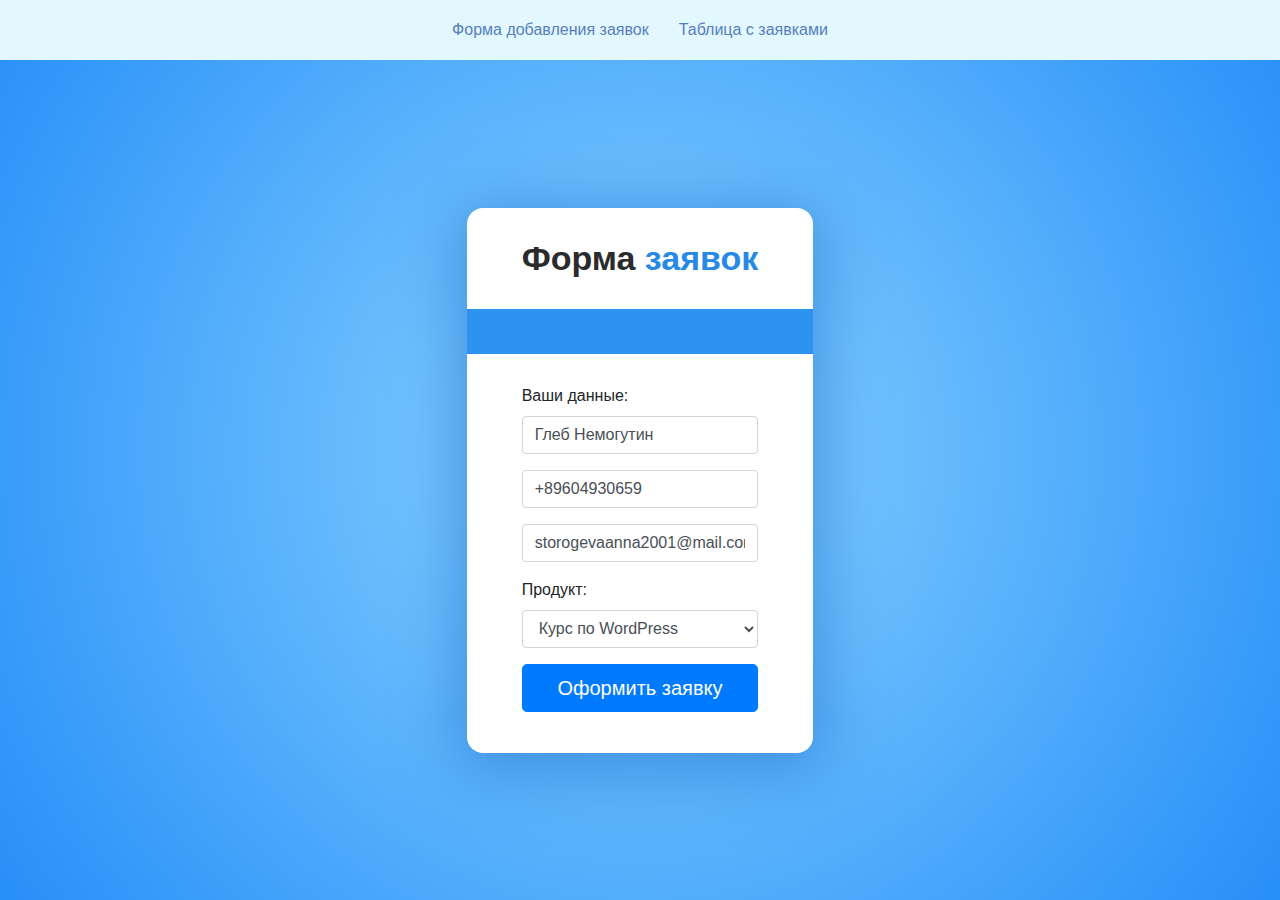
<file: index.html>
<!doctype html><html lang="en"><head><meta charset="utf-8"/><link rel="icon" href="/favicon.ico"/><meta name="viewport" content="width=device-width,initial-scale=1"/><meta name="theme-color" content="#000000"/><meta name="description" content="Web site created using create-react-app"/><link rel="apple-touch-icon" href="/logo192.png"/><title>React App</title><script defer="defer" src="./static/js/main.63d4115d.js"></script><link href="./static/css/main.d254932a.css" rel="stylesheet"></head><body><noscript>You need to enable JavaScript to run this app.</noscript><div id="root"></div></body></html>
</file>
<file: static/css/main.d254932a.css>
*{box-sizing:border-box}body,html{height:100%}body{background:#fff;font-family:Open Sans,sans-serif;padding:0}.radial-bg{background:#2d77bb;background:radial-gradient(circle,#8dd5ff 0,#268ff8 100%)}.flex-center{align-items:center;display:flex;justify-content:center}.white-plate{background-color:#fff;border-radius:16px;box-shadow:0 10px 62px 10px #133b9a;margin-left:auto;margin-right:auto;max-width:1200px;padding-bottom:55px;padding-left:40px;padding-right:40px}.white-plate.white-plate--payment{box-shadow:0 10px 62px 10px rgba(47,128,214,.71);max-width:400px;padding-bottom:25px}.white-plate__header{padding-bottom:25px;padding-top:25px}.white-plate__logo{color:#2789e6;font-size:34px;font-weight:800;margin:0;transition:.2s ease-in}.white-plate__logo span{color:#2b2b2b}@media (max-width:576px){.white-plate__logo{display:block;text-align:center}}.white-plate__line-between{background-color:#2d93f0;height:60px;margin-bottom:40px;margin-left:-55px;margin-right:-55px}.white-plate__line-between--main{background-color:#2d93f0;height:45px;margin-bottom:30px}.body--dashboard{padding-left:330px}.left-panel{background-color:#094071;bottom:0;color:#fff;height:100%;left:0;position:fixed;top:0;width:300px;z-index:1}.left-panel__logo{border-bottom:1px solid #14497a;padding-bottom:40px;padding-left:50px;padding-top:41px}.left-panel__logo-title{color:#fff;font-family:Montserrat,sans-serif;font-size:33px;font-weight:700}.left-panel__logo-subtitle{color:#8aacce;font-size:14px;font-weight:400;text-transform:uppercase}.left-panel__user{border-bottom:1px solid #14497a;padding:20px 30px 20px 46px}.left-panel__user-photo{border-radius:80px;float:left;height:56px;overflow:hidden;width:56px}.left-panel__user-photo img{height:auto;max-width:100%}.left-panel__user-name{font-size:18px;font-weight:600;line-height:1.3;margin-left:76px}.left-panel__navigation{border-bottom:1px solid #14497a;color:#cbdceb;font-size:16px;padding-bottom:15px;padding-left:50px;padding-top:35px}.left-panel__navigation--no-line{border-bottom:none}.left-panel__navigation-title{color:#8eb6da;font-size:18px;font-weight:200;margin-bottom:10px;text-transform:uppercase}.left-panel__navigation ul{list-style-type:none;margin:0;padding:0}.left-panel__navigation ul li{margin:0;padding:0}.left-panel__navigation a{background-color:#094071;border-radius:80px 0 0 80px;color:#cbdceb;display:block;margin-left:-31px;padding-bottom:18px;padding-left:31px;padding-top:15px;position:relative;transition:all .25s ease-in;transition:all .1s ease-out;width:280px;z-index:2}.left-panel__navigation a.active,.left-panel__navigation a:hover{background-color:#2865b1;color:#fff;text-decoration:none}.left-panel__navigation .badge{background-color:#2865b1;border-radius:32px;color:#fff;font-size:14px;line-height:1;padding:6px 10px 5px}.left-panel__navigation .badge:first-child{margin-left:5px}.main-wrapper{margin-left:0;padding-bottom:20px;padding-top:0}.form-wrapper{margin-left:auto;margin-right:auto;max-width:1200px}.admin-heading-1{font-size:34px;font-weight:200;margin:20px 0 10px}.badge{font-size:14px;padding:6px 10px 5px}.mt-0{margin-top:0}.mt-5{margin-top:5px}.mt-10{margin-top:10px}.mt-15{margin-top:15px}.mt-20{margin-top:20px}.mt-25{margin-top:25px}.mt-30{margin-top:30px!important}.mt-35{margin-top:35px}.mt-40{margin-top:40px}.mt-45{margin-top:45px}.mt-50{margin-top:50px}.mt-55{margin-top:55px}.mt-60{margin-top:60px}.mt-65{margin-top:65px}.mt-70{margin-top:70px}.mt-75{margin-top:75px}.mt-80{margin-top:80px}.mt-85{margin-top:85px}.mt-90{margin-top:90px}.mt-95{margin-top:95px}.mt-100{margin-top:100px}.mb-0{margin-bottom:0}.mb-5{margin-bottom:5px}.mb-10{margin-bottom:10px}.mb-15{margin-bottom:15px!important}.mb-20{margin-bottom:20px}.mb-25{margin-bottom:25px}.mb-30{margin-bottom:30px}.mb-35{margin-bottom:35px}.mb-40{margin-bottom:40px}.mb-45{margin-bottom:45px}.mb-50{margin-bottom:50px}.mb-55{margin-bottom:55px}.mb-60{margin-bottom:60px}.mb-65{margin-bottom:65px}.mb-70{margin-bottom:70px}.mb-75{margin-bottom:75px}.mb-80{margin-bottom:80px}.mb-85{margin-bottom:85px}.mb-90{margin-bottom:90px}.mb-95{margin-bottom:95px}.mb-100{margin-bottom:100px}.mb-120{margin-bottom:120px}.ml-0{margin-left:0}.ml-5{margin-left:5px}.ml-10{margin-left:10px}.ml-15{margin-left:15px}.ml-20{margin-left:20px}.ml-25{margin-left:25px}.ml-30{margin-left:30px}.ml-35{margin-left:35px}.ml-40{margin-left:40px}.ml-45{margin-left:45px}.ml-50{margin-left:50px}.ml-55{margin-left:55px}.ml-60{margin-left:60px}.ml-65{margin-left:65px}.ml-70{margin-left:70px}.ml-75{margin-left:75px}.ml-80{margin-left:80px}.ml-85{margin-left:85px}.ml-90{margin-left:90px}.ml-95{margin-left:95px}.ml-100{margin-left:100px}.mr-0{margin-right:0}.mr-5{margin-right:5px}.mr-10{margin-right:10px}.mr-15{margin-right:15px}.mr-20{margin-right:20px}.mr-25{margin-right:25px}.mr-30{margin-right:30px}.mr-35{margin-right:35px}.mr-40{margin-right:40px}.mr-45{margin-right:45px}.mr-50{margin-right:50px}.mr-55{margin-right:55px}.mr-60{margin-right:60px}.mr-65{margin-right:65px}.mr-70{margin-right:70px}.mr-75{margin-right:75px}.mr-80{margin-right:80px}.mr-85{margin-right:85px}.mr-90{margin-right:90px}.mr-95{margin-right:95px}.mr-100{margin-right:100px}.no-margins{margin:0}.pt-0{padding-top:0}.pt-5{padding-top:5px}.pt-10{padding-top:10px}.pt-15{padding-top:15px}.pt-20{padding-top:20px}.pt-25{padding-top:25px}.pt-30{padding-top:30px}.pt-35{padding-top:35px}.pt-40{padding-top:40px}.pt-45{padding-top:45px}.pt-50{padding-top:50px}.pt-55{padding-top:55px}.pt-60{padding-top:60px}.pt-65{padding-top:65px}.pt-70{padding-top:70px}.pt-75{padding-top:75px}.pt-80{padding-top:80px}.pt-85{padding-top:85px}.pt-90{padding-top:90px}.pt-95{padding-top:95px}.pt-100{padding-top:100px}.pb-0{padding-bottom:0}.pb-5{padding-bottom:5px}.pb-10{padding-bottom:10px}.pb-15{padding-bottom:15px}.pb-20{padding-bottom:20px}.pb-25{padding-bottom:25px}.pb-30{padding-bottom:30px}.pb-35{padding-bottom:35px}.pb-40{padding-bottom:40px}.pb-45{padding-bottom:45px}.pb-50{padding-bottom:50px}.pb-55{padding-bottom:55px}.pb-60{padding-bottom:60px}.pb-65{padding-bottom:65px}.pb-70{padding-bottom:70px}.pb-75{padding-bottom:75px}.pb-80{padding-bottom:80px}.pb-85{padding-bottom:85px}.pb-90{padding-bottom:90px}.pb-95{padding-bottom:95px}.pb-100{padding-bottom:100px}.pb-120{padding-bottom:120px}.pl-0{padding-left:0}.pl-5{padding-left:5px}.pl-10{padding-left:10px}.pl-15{padding-left:15px}.pl-20{padding-left:20px}.pl-25{padding-left:25px}.pl-30{padding-left:30px}.pl-35{padding-left:35px}.pl-40{padding-left:40px}.pl-45{padding-left:45px}.pl-50{padding-left:50px}.pl-55{padding-left:55px}.pl-60{padding-left:60px}.pl-65{padding-left:65px}.pl-70{padding-left:70px}.pl-75{padding-left:75px}.pl-80{padding-left:80px}.pl-85{padding-left:85px}.pl-90{padding-left:90px}.pl-95{padding-left:95px}.pl-100{padding-left:100px}.pr-0{padding-right:0}.pr-5{padding-right:5px}.pr-10{padding-right:10px}.pr-15{padding-right:15px}.pr-20{padding-right:20px}.pr-25{padding-right:25px}.pr-30{padding-right:30px}.pr-35{padding-right:35px}.pr-40{padding-right:40px}.pr-45{padding-right:45px}.pr-50{padding-right:50px}.pr-55{padding-right:55px}.pr-60{padding-right:60px}.pr-65{padding-right:65px}.pr-70{padding-right:70px}.pr-75{padding-right:75px}.pr-80{padding-right:80px}.pr-85{padding-right:85px}.pr-90{padding-right:90px}.pr-95{padding-right:95px}.pr-100{padding-right:100px}.no-paddings{padding:0}.float-right{float:right}.float-left{float:left}.clearfix:after,.clearfix:before{clear:both;content:"";display:table}.text-center{text-align:center}.text-left{text-align:left}.text-right{text-align:right}.text-justify{text-align:justify}.light{font-weight:300}.normal{font-weight:400}.strong{font-weight:700}.project-nav{background-color:#e3f7ff;color:#fff;display:block;height:60px;left:0;position:absolute;right:0;top:0;z-index:999}.project-nav__links-wrapper{align-items:center;-webkit-column-gap:30px;column-gap:30px;display:flex;height:100%;justify-content:center}.project-nav a{color:#567fc0}body.with-nav{padding-top:60px}body.with-nav .left-panel{bottom:0;height:auto;overflow-x:hidden;overflow-y:auto;top:60px}.none{display:none!important}
/*!
 * Bootstrap v4.3.1 (https://getbootstrap.com/)
 * Copyright 2011-2019 The Bootstrap Authors
 * Copyright 2011-2019 Twitter, Inc.
 * Licensed under MIT (https://github.com/twbs/bootstrap/blob/master/LICENSE)
 */:root{--blue:#007bff;--indigo:#6610f2;--purple:#6f42c1;--pink:#e83e8c;--red:#dc3545;--orange:#fd7e14;--yellow:#ffc107;--green:#28a745;--teal:#20c997;--cyan:#17a2b8;--white:#fff;--gray:#6c757d;--gray-dark:#343a40;--primary:#007bff;--secondary:#6c757d;--success:#28a745;--info:#17a2b8;--warning:#ffc107;--danger:#dc3545;--light:#f8f9fa;--dark:#343a40;--breakpoint-xs:0;--breakpoint-sm:576px;--breakpoint-md:768px;--breakpoint-lg:992px;--breakpoint-xl:1200px;--font-family-sans-serif:-apple-system,BlinkMacSystemFont,"Segoe UI",Roboto,"Helvetica Neue",Arial,"Noto Sans",sans-serif,"Apple Color Emoji","Segoe UI Emoji","Segoe UI Symbol","Noto Color Emoji";--font-family-monospace:SFMono-Regular,Menlo,Monaco,Consolas,"Liberation Mono","Courier New",monospace}*,:after,:before{box-sizing:border-box}html{-webkit-text-size-adjust:100%;-webkit-tap-highlight-color:transparent;font-family:sans-serif;line-height:1.15}article,aside,figcaption,figure,footer,header,hgroup,main,nav,section{display:block}body{background-color:#fff;color:#212529;font-family:-apple-system,BlinkMacSystemFont,Segoe UI,Roboto,Helvetica Neue,Arial,Noto Sans,sans-serif,Apple Color Emoji,Segoe UI Emoji,Segoe UI Symbol,Noto Color Emoji;font-size:1rem;font-weight:400;line-height:1.5;margin:0;text-align:left}[tabindex="-1"]:focus{outline:0!important}hr{box-sizing:initial;height:0;overflow:visible}h1,h2,h3,h4,h5,h6{margin-bottom:.5rem;margin-top:0}p{margin-bottom:1rem;margin-top:0}abbr[data-original-title],abbr[title]{border-bottom:0;cursor:help;text-decoration:underline;-webkit-text-decoration:underline dotted;text-decoration:underline dotted;-webkit-text-decoration-skip-ink:none;text-decoration-skip-ink:none}address{font-style:normal;line-height:inherit}address,dl,ol,ul{margin-bottom:1rem}dl,ol,ul{margin-top:0}ol ol,ol ul,ul ol,ul ul{margin-bottom:0}dt{font-weight:700}dd{margin-bottom:.5rem;margin-left:0}blockquote{margin:0 0 1rem}b,strong{font-weight:bolder}small{font-size:80%}sub,sup{font-size:75%;line-height:0;position:relative;vertical-align:initial}sub{bottom:-.25em}sup{top:-.5em}a{background-color:initial;color:#007bff;text-decoration:none}a:hover{color:#0056b3;text-decoration:underline}a:not([href]):not([tabindex]),a:not([href]):not([tabindex]):focus,a:not([href]):not([tabindex]):hover{color:inherit;text-decoration:none}a:not([href]):not([tabindex]):focus{outline:0}code,kbd,pre,samp{font-family:SFMono-Regular,Menlo,Monaco,Consolas,Liberation Mono,Courier New,monospace;font-size:1em}pre{margin-bottom:1rem;margin-top:0;overflow:auto}figure{margin:0 0 1rem}img{border-style:none}img,svg{vertical-align:middle}svg{overflow:hidden}table{border-collapse:collapse}caption{caption-side:bottom;color:#6c757d;padding-bottom:.75rem;padding-top:.75rem;text-align:left}th{text-align:inherit}label{display:inline-block;margin-bottom:.5rem}button{border-radius:0}button:focus{outline:1px dotted;outline:5px auto -webkit-focus-ring-color}button,input,optgroup,select,textarea{font-family:inherit;font-size:inherit;line-height:inherit;margin:0}button,input{overflow:visible}button,select{text-transform:none}select{word-wrap:normal}[type=button],[type=reset],[type=submit],button{-webkit-appearance:button}[type=button]:not(:disabled),[type=reset]:not(:disabled),[type=submit]:not(:disabled),button:not(:disabled){cursor:pointer}[type=button]::-moz-focus-inner,[type=reset]::-moz-focus-inner,[type=submit]::-moz-focus-inner,button::-moz-focus-inner{border-style:none;padding:0}input[type=checkbox],input[type=radio]{box-sizing:border-box;padding:0}input[type=date],input[type=datetime-local],input[type=month],input[type=time]{-webkit-appearance:listbox}textarea{overflow:auto;resize:vertical}fieldset{border:0;margin:0;min-width:0;padding:0}legend{color:inherit;display:block;font-size:1.5rem;line-height:inherit;margin-bottom:.5rem;max-width:100%;padding:0;white-space:normal;width:100%}progress{vertical-align:initial}[type=number]::-webkit-inner-spin-button,[type=number]::-webkit-outer-spin-button{height:auto}[type=search]{-webkit-appearance:none;outline-offset:-2px}[type=search]::-webkit-search-decoration{-webkit-appearance:none}::-webkit-file-upload-button{-webkit-appearance:button;font:inherit}output{display:inline-block}summary{cursor:pointer;display:list-item}template{display:none}[hidden]{display:none!important}.h1,.h2,.h3,.h4,.h5,.h6,h1,h2,h3,h4,h5,h6{font-weight:500;line-height:1.2;margin-bottom:.5rem}.h1,h1{font-size:2.5rem}.h2,h2{font-size:2rem}.h3,h3{font-size:1.75rem}.h4,h4{font-size:1.5rem}.h5,h5{font-size:1.25rem}.h6,h6{font-size:1rem}.lead{font-size:1.25rem;font-weight:300}.display-1{font-size:6rem}.display-1,.display-2{font-weight:300;line-height:1.2}.display-2{font-size:5.5rem}.display-3{font-size:4.5rem}.display-3,.display-4{font-weight:300;line-height:1.2}.display-4{font-size:3.5rem}hr{border:0;border-top:1px solid rgba(0,0,0,.1);margin-bottom:1rem;margin-top:1rem}.small,small{font-size:80%;font-weight:400}.mark,mark{background-color:#fcf8e3;padding:.2em}.list-inline,.list-unstyled{list-style:none;padding-left:0}.list-inline-item{display:inline-block}.list-inline-item:not(:last-child){margin-right:.5rem}.initialism{font-size:90%;text-transform:uppercase}.blockquote{font-size:1.25rem;margin-bottom:1rem}.blockquote-footer{color:#6c757d;display:block;font-size:80%}.blockquote-footer:before{content:"\2014\00A0"}.img-fluid,.img-thumbnail{height:auto;max-width:100%}.img-thumbnail{background-color:#fff;border:1px solid #dee2e6;border-radius:.25rem;padding:.25rem}.figure{display:inline-block}.figure-img{line-height:1;margin-bottom:.5rem}.figure-caption{color:#6c757d;font-size:90%}code{color:#e83e8c;font-size:87.5%;word-break:break-word}a>code{color:inherit}kbd{background-color:#212529;border-radius:.2rem;color:#fff;font-size:87.5%;padding:.2rem .4rem}kbd kbd{font-size:100%;font-weight:700;padding:0}pre{color:#212529;display:block;font-size:87.5%}pre code{color:inherit;font-size:inherit;word-break:normal}.pre-scrollable{max-height:340px;overflow-y:scroll}.container{margin-left:auto;margin-right:auto;padding-left:15px;padding-right:15px;width:100%}@media (min-width:576px){.container{max-width:540px}}@media (min-width:768px){.container{max-width:720px}}@media (min-width:992px){.container{max-width:960px}}@media (min-width:1200px){.container{max-width:1140px}}.container-fluid{margin-left:auto;margin-right:auto;padding-left:15px;padding-right:15px;width:100%}.row{display:flex;flex-wrap:wrap;margin-left:-15px;margin-right:-15px}.no-gutters{margin-left:0;margin-right:0}.no-gutters>.col,.no-gutters>[class*=col-]{padding-left:0;padding-right:0}.col,.col-1,.col-10,.col-11,.col-12,.col-2,.col-3,.col-4,.col-5,.col-6,.col-7,.col-8,.col-9,.col-auto,.col-lg,.col-lg-1,.col-lg-10,.col-lg-11,.col-lg-12,.col-lg-2,.col-lg-3,.col-lg-4,.col-lg-5,.col-lg-6,.col-lg-7,.col-lg-8,.col-lg-9,.col-lg-auto,.col-md,.col-md-1,.col-md-10,.col-md-11,.col-md-12,.col-md-2,.col-md-3,.col-md-4,.col-md-5,.col-md-6,.col-md-7,.col-md-8,.col-md-9,.col-md-auto,.col-sm,.col-sm-1,.col-sm-10,.col-sm-11,.col-sm-12,.col-sm-2,.col-sm-3,.col-sm-4,.col-sm-5,.col-sm-6,.col-sm-7,.col-sm-8,.col-sm-9,.col-sm-auto,.col-xl,.col-xl-1,.col-xl-10,.col-xl-11,.col-xl-12,.col-xl-2,.col-xl-3,.col-xl-4,.col-xl-5,.col-xl-6,.col-xl-7,.col-xl-8,.col-xl-9,.col-xl-auto{padding-left:15px;padding-right:15px;position:relative;width:100%}.col{flex-basis:0;flex-grow:1;max-width:100%}.col-auto{flex:0 0 auto;max-width:100%;width:auto}.col-1{flex:0 0 8.333333%;max-width:8.333333%}.col-2{flex:0 0 16.666667%;max-width:16.666667%}.col-3{flex:0 0 25%;max-width:25%}.col-4{flex:0 0 33.333333%;max-width:33.333333%}.col-5{flex:0 0 41.666667%;max-width:41.666667%}.col-6{flex:0 0 50%;max-width:50%}.col-7{flex:0 0 58.333333%;max-width:58.333333%}.col-8{flex:0 0 66.666667%;max-width:66.666667%}.col-9{flex:0 0 75%;max-width:75%}.col-10{flex:0 0 83.333333%;max-width:83.333333%}.col-11{flex:0 0 91.666667%;max-width:91.666667%}.col-12{flex:0 0 100%;max-width:100%}.order-first{order:-1}.order-last{order:13}.order-0{order:0}.order-1{order:1}.order-2{order:2}.order-3{order:3}.order-4{order:4}.order-5{order:5}.order-6{order:6}.order-7{order:7}.order-8{order:8}.order-9{order:9}.order-10{order:10}.order-11{order:11}.order-12{order:12}.offset-1{margin-left:8.333333%}.offset-2{margin-left:16.666667%}.offset-3{margin-left:25%}.offset-4{margin-left:33.333333%}.offset-5{margin-left:41.666667%}.offset-6{margin-left:50%}.offset-7{margin-left:58.333333%}.offset-8{margin-left:66.666667%}.offset-9{margin-left:75%}.offset-10{margin-left:83.333333%}.offset-11{margin-left:91.666667%}@media (min-width:576px){.col-sm{flex-basis:0;flex-grow:1;max-width:100%}.col-sm-auto{flex:0 0 auto;max-width:100%;width:auto}.col-sm-1{flex:0 0 8.333333%;max-width:8.333333%}.col-sm-2{flex:0 0 16.666667%;max-width:16.666667%}.col-sm-3{flex:0 0 25%;max-width:25%}.col-sm-4{flex:0 0 33.333333%;max-width:33.333333%}.col-sm-5{flex:0 0 41.666667%;max-width:41.666667%}.col-sm-6{flex:0 0 50%;max-width:50%}.col-sm-7{flex:0 0 58.333333%;max-width:58.333333%}.col-sm-8{flex:0 0 66.666667%;max-width:66.666667%}.col-sm-9{flex:0 0 75%;max-width:75%}.col-sm-10{flex:0 0 83.333333%;max-width:83.333333%}.col-sm-11{flex:0 0 91.666667%;max-width:91.666667%}.col-sm-12{flex:0 0 100%;max-width:100%}.order-sm-first{order:-1}.order-sm-last{order:13}.order-sm-0{order:0}.order-sm-1{order:1}.order-sm-2{order:2}.order-sm-3{order:3}.order-sm-4{order:4}.order-sm-5{order:5}.order-sm-6{order:6}.order-sm-7{order:7}.order-sm-8{order:8}.order-sm-9{order:9}.order-sm-10{order:10}.order-sm-11{order:11}.order-sm-12{order:12}.offset-sm-0{margin-left:0}.offset-sm-1{margin-left:8.333333%}.offset-sm-2{margin-left:16.666667%}.offset-sm-3{margin-left:25%}.offset-sm-4{margin-left:33.333333%}.offset-sm-5{margin-left:41.666667%}.offset-sm-6{margin-left:50%}.offset-sm-7{margin-left:58.333333%}.offset-sm-8{margin-left:66.666667%}.offset-sm-9{margin-left:75%}.offset-sm-10{margin-left:83.333333%}.offset-sm-11{margin-left:91.666667%}}@media (min-width:768px){.col-md{flex-basis:0;flex-grow:1;max-width:100%}.col-md-auto{flex:0 0 auto;max-width:100%;width:auto}.col-md-1{flex:0 0 8.333333%;max-width:8.333333%}.col-md-2{flex:0 0 16.666667%;max-width:16.666667%}.col-md-3{flex:0 0 25%;max-width:25%}.col-md-4{flex:0 0 33.333333%;max-width:33.333333%}.col-md-5{flex:0 0 41.666667%;max-width:41.666667%}.col-md-6{flex:0 0 50%;max-width:50%}.col-md-7{flex:0 0 58.333333%;max-width:58.333333%}.col-md-8{flex:0 0 66.666667%;max-width:66.666667%}.col-md-9{flex:0 0 75%;max-width:75%}.col-md-10{flex:0 0 83.333333%;max-width:83.333333%}.col-md-11{flex:0 0 91.666667%;max-width:91.666667%}.col-md-12{flex:0 0 100%;max-width:100%}.order-md-first{order:-1}.order-md-last{order:13}.order-md-0{order:0}.order-md-1{order:1}.order-md-2{order:2}.order-md-3{order:3}.order-md-4{order:4}.order-md-5{order:5}.order-md-6{order:6}.order-md-7{order:7}.order-md-8{order:8}.order-md-9{order:9}.order-md-10{order:10}.order-md-11{order:11}.order-md-12{order:12}.offset-md-0{margin-left:0}.offset-md-1{margin-left:8.333333%}.offset-md-2{margin-left:16.666667%}.offset-md-3{margin-left:25%}.offset-md-4{margin-left:33.333333%}.offset-md-5{margin-left:41.666667%}.offset-md-6{margin-left:50%}.offset-md-7{margin-left:58.333333%}.offset-md-8{margin-left:66.666667%}.offset-md-9{margin-left:75%}.offset-md-10{margin-left:83.333333%}.offset-md-11{margin-left:91.666667%}}@media (min-width:992px){.col-lg{flex-basis:0;flex-grow:1;max-width:100%}.col-lg-auto{flex:0 0 auto;max-width:100%;width:auto}.col-lg-1{flex:0 0 8.333333%;max-width:8.333333%}.col-lg-2{flex:0 0 16.666667%;max-width:16.666667%}.col-lg-3{flex:0 0 25%;max-width:25%}.col-lg-4{flex:0 0 33.333333%;max-width:33.333333%}.col-lg-5{flex:0 0 41.666667%;max-width:41.666667%}.col-lg-6{flex:0 0 50%;max-width:50%}.col-lg-7{flex:0 0 58.333333%;max-width:58.333333%}.col-lg-8{flex:0 0 66.666667%;max-width:66.666667%}.col-lg-9{flex:0 0 75%;max-width:75%}.col-lg-10{flex:0 0 83.333333%;max-width:83.333333%}.col-lg-11{flex:0 0 91.666667%;max-width:91.666667%}.col-lg-12{flex:0 0 100%;max-width:100%}.order-lg-first{order:-1}.order-lg-last{order:13}.order-lg-0{order:0}.order-lg-1{order:1}.order-lg-2{order:2}.order-lg-3{order:3}.order-lg-4{order:4}.order-lg-5{order:5}.order-lg-6{order:6}.order-lg-7{order:7}.order-lg-8{order:8}.order-lg-9{order:9}.order-lg-10{order:10}.order-lg-11{order:11}.order-lg-12{order:12}.offset-lg-0{margin-left:0}.offset-lg-1{margin-left:8.333333%}.offset-lg-2{margin-left:16.666667%}.offset-lg-3{margin-left:25%}.offset-lg-4{margin-left:33.333333%}.offset-lg-5{margin-left:41.666667%}.offset-lg-6{margin-left:50%}.offset-lg-7{margin-left:58.333333%}.offset-lg-8{margin-left:66.666667%}.offset-lg-9{margin-left:75%}.offset-lg-10{margin-left:83.333333%}.offset-lg-11{margin-left:91.666667%}}@media (min-width:1200px){.col-xl{flex-basis:0;flex-grow:1;max-width:100%}.col-xl-auto{flex:0 0 auto;max-width:100%;width:auto}.col-xl-1{flex:0 0 8.333333%;max-width:8.333333%}.col-xl-2{flex:0 0 16.666667%;max-width:16.666667%}.col-xl-3{flex:0 0 25%;max-width:25%}.col-xl-4{flex:0 0 33.333333%;max-width:33.333333%}.col-xl-5{flex:0 0 41.666667%;max-width:41.666667%}.col-xl-6{flex:0 0 50%;max-width:50%}.col-xl-7{flex:0 0 58.333333%;max-width:58.333333%}.col-xl-8{flex:0 0 66.666667%;max-width:66.666667%}.col-xl-9{flex:0 0 75%;max-width:75%}.col-xl-10{flex:0 0 83.333333%;max-width:83.333333%}.col-xl-11{flex:0 0 91.666667%;max-width:91.666667%}.col-xl-12{flex:0 0 100%;max-width:100%}.order-xl-first{order:-1}.order-xl-last{order:13}.order-xl-0{order:0}.order-xl-1{order:1}.order-xl-2{order:2}.order-xl-3{order:3}.order-xl-4{order:4}.order-xl-5{order:5}.order-xl-6{order:6}.order-xl-7{order:7}.order-xl-8{order:8}.order-xl-9{order:9}.order-xl-10{order:10}.order-xl-11{order:11}.order-xl-12{order:12}.offset-xl-0{margin-left:0}.offset-xl-1{margin-left:8.333333%}.offset-xl-2{margin-left:16.666667%}.offset-xl-3{margin-left:25%}.offset-xl-4{margin-left:33.333333%}.offset-xl-5{margin-left:41.666667%}.offset-xl-6{margin-left:50%}.offset-xl-7{margin-left:58.333333%}.offset-xl-8{margin-left:66.666667%}.offset-xl-9{margin-left:75%}.offset-xl-10{margin-left:83.333333%}.offset-xl-11{margin-left:91.666667%}}.table{color:#212529;margin-bottom:1rem;width:100%}.table td,.table th{border-top:1px solid #dee2e6;padding:.75rem;vertical-align:top}.table thead th{border-bottom:2px solid #dee2e6;vertical-align:bottom}.table tbody+tbody{border-top:2px solid #dee2e6}.table-sm td,.table-sm th{padding:.3rem}.table-bordered,.table-bordered td,.table-bordered th{border:1px solid #dee2e6}.table-bordered thead td,.table-bordered thead th{border-bottom-width:2px}.table-borderless tbody+tbody,.table-borderless td,.table-borderless th,.table-borderless thead th{border:0}.table-striped tbody tr:nth-of-type(odd){background-color:rgba(0,0,0,.05)}.table-hover tbody tr:hover{background-color:rgba(0,0,0,.075);color:#212529}.table-primary,.table-primary>td,.table-primary>th{background-color:#b8daff}.table-primary tbody+tbody,.table-primary td,.table-primary th,.table-primary thead th{border-color:#7abaff}.table-hover .table-primary:hover,.table-hover .table-primary:hover>td,.table-hover .table-primary:hover>th{background-color:#9fcdff}.table-secondary,.table-secondary>td,.table-secondary>th{background-color:#d6d8db}.table-secondary tbody+tbody,.table-secondary td,.table-secondary th,.table-secondary thead th{border-color:#b3b7bb}.table-hover .table-secondary:hover,.table-hover .table-secondary:hover>td,.table-hover .table-secondary:hover>th{background-color:#c8cbcf}.table-success,.table-success>td,.table-success>th{background-color:#c3e6cb}.table-success tbody+tbody,.table-success td,.table-success th,.table-success thead th{border-color:#8fd19e}.table-hover .table-success:hover,.table-hover .table-success:hover>td,.table-hover .table-success:hover>th{background-color:#b1dfbb}.table-info,.table-info>td,.table-info>th{background-color:#bee5eb}.table-info tbody+tbody,.table-info td,.table-info th,.table-info thead th{border-color:#86cfda}.table-hover .table-info:hover,.table-hover .table-info:hover>td,.table-hover .table-info:hover>th{background-color:#abdde5}.table-warning,.table-warning>td,.table-warning>th{background-color:#ffeeba}.table-warning tbody+tbody,.table-warning td,.table-warning th,.table-warning thead th{border-color:#ffdf7e}.table-hover .table-warning:hover,.table-hover .table-warning:hover>td,.table-hover .table-warning:hover>th{background-color:#ffe8a1}.table-danger,.table-danger>td,.table-danger>th{background-color:#f5c6cb}.table-danger tbody+tbody,.table-danger td,.table-danger th,.table-danger thead th{border-color:#ed969e}.table-hover .table-danger:hover,.table-hover .table-danger:hover>td,.table-hover .table-danger:hover>th{background-color:#f1b0b7}.table-light,.table-light>td,.table-light>th{background-color:#fdfdfe}.table-light tbody+tbody,.table-light td,.table-light th,.table-light thead th{border-color:#fbfcfc}.table-hover .table-light:hover,.table-hover .table-light:hover>td,.table-hover .table-light:hover>th{background-color:#ececf6}.table-dark,.table-dark>td,.table-dark>th{background-color:#c6c8ca}.table-dark tbody+tbody,.table-dark td,.table-dark th,.table-dark thead th{border-color:#95999c}.table-hover .table-dark:hover,.table-hover .table-dark:hover>td,.table-hover .table-dark:hover>th{background-color:#b9bbbe}.table-active,.table-active>td,.table-active>th,.table-hover .table-active:hover,.table-hover .table-active:hover>td,.table-hover .table-active:hover>th{background-color:rgba(0,0,0,.075)}.table .thead-dark th{background-color:#343a40;border-color:#454d55;color:#fff}.table .thead-light th{background-color:#e9ecef;border-color:#dee2e6;color:#495057}.table-dark{background-color:#343a40;color:#fff}.table-dark td,.table-dark th,.table-dark thead th{border-color:#454d55}.table-dark.table-bordered{border:0}.table-dark.table-striped tbody tr:nth-of-type(odd){background-color:hsla(0,0%,100%,.05)}.table-dark.table-hover tbody tr:hover{background-color:hsla(0,0%,100%,.075);color:#fff}@media (max-width:575.98px){.table-responsive-sm{-webkit-overflow-scrolling:touch;display:block;overflow-x:auto;width:100%}.table-responsive-sm>.table-bordered{border:0}}@media (max-width:767.98px){.table-responsive-md{-webkit-overflow-scrolling:touch;display:block;overflow-x:auto;width:100%}.table-responsive-md>.table-bordered{border:0}}@media (max-width:991.98px){.table-responsive-lg{-webkit-overflow-scrolling:touch;display:block;overflow-x:auto;width:100%}.table-responsive-lg>.table-bordered{border:0}}@media (max-width:1199.98px){.table-responsive-xl{-webkit-overflow-scrolling:touch;display:block;overflow-x:auto;width:100%}.table-responsive-xl>.table-bordered{border:0}}.table-responsive{-webkit-overflow-scrolling:touch;display:block;overflow-x:auto;width:100%}.table-responsive>.table-bordered{border:0}.form-control{background-clip:padding-box;background-color:#fff;border:1px solid #ced4da;border-radius:.25rem;color:#495057;display:block;font-size:1rem;font-weight:400;height:calc(1.5em + .75rem + 2px);line-height:1.5;padding:.375rem .75rem;transition:border-color .15s ease-in-out,box-shadow .15s ease-in-out;width:100%}@media (prefers-reduced-motion:reduce){.form-control{transition:none}}.form-control::-ms-expand{background-color:initial;border:0}.form-control:focus{background-color:#fff;border-color:#80bdff;box-shadow:0 0 0 .2rem rgba(0,123,255,.25);color:#495057;outline:0}.form-control::-webkit-input-placeholder{color:#6c757d;opacity:1}.form-control::placeholder{color:#6c757d;opacity:1}.form-control:disabled,.form-control[readonly]{background-color:#e9ecef;opacity:1}select.form-control:focus::-ms-value{background-color:#fff;color:#495057}.form-control-file,.form-control-range{display:block;width:100%}.col-form-label{font-size:inherit;line-height:1.5;margin-bottom:0;padding-bottom:calc(.375rem + 1px);padding-top:calc(.375rem + 1px)}.col-form-label-lg{font-size:1.25rem;line-height:1.5;padding-bottom:calc(.5rem + 1px);padding-top:calc(.5rem + 1px)}.col-form-label-sm{font-size:.875rem;line-height:1.5;padding-bottom:calc(.25rem + 1px);padding-top:calc(.25rem + 1px)}.form-control-plaintext{background-color:initial;border:solid transparent;border-width:1px 0;color:#212529;display:block;line-height:1.5;margin-bottom:0;padding-bottom:.375rem;padding-top:.375rem;width:100%}.form-control-plaintext.form-control-lg,.form-control-plaintext.form-control-sm{padding-left:0;padding-right:0}.form-control-sm{border-radius:.2rem;font-size:.875rem;height:calc(1.5em + .5rem + 2px);line-height:1.5;padding:.25rem .5rem}.form-control-lg{border-radius:.3rem;font-size:1.25rem;height:calc(1.5em + 1rem + 2px);line-height:1.5;padding:.5rem 1rem}select.form-control[multiple],select.form-control[size],textarea.form-control{height:auto}.form-group{margin-bottom:1rem}.form-text{display:block;margin-top:.25rem}.form-row{display:flex;flex-wrap:wrap;margin-left:-5px;margin-right:-5px}.form-row>.col,.form-row>[class*=col-]{padding-left:5px;padding-right:5px}.form-check{display:block;padding-left:1.25rem;position:relative}.form-check-input{margin-left:-1.25rem;margin-top:.3rem;position:absolute}.form-check-input:disabled~.form-check-label{color:#6c757d}.form-check-label{margin-bottom:0}.form-check-inline{align-items:center;display:inline-flex;margin-right:.75rem;padding-left:0}.form-check-inline .form-check-input{margin-left:0;margin-right:.3125rem;margin-top:0;position:static}.valid-feedback{color:#28a745;display:none;font-size:80%;margin-top:.25rem;width:100%}.valid-tooltip{background-color:rgba(40,167,69,.9);border-radius:.25rem;color:#fff;display:none;font-size:.875rem;line-height:1.5;margin-top:.1rem;max-width:100%;padding:.25rem .5rem;position:absolute;top:100%;z-index:5}.form-control.is-valid,.was-validated .form-control:valid{background-image:url("data:image/svg+xml;charset=utf-8,%3Csvg xmlns='http://www.w3.org/2000/svg' viewBox='0 0 8 8'%3E%3Cpath fill='%2328a745' d='M2.3 6.73.6 4.53c-.4-1.04.46-1.4 1.1-.8l1.1 1.4 3.4-3.8c.6-.63 1.6-.27 1.2.7l-4 4.6c-.43.5-.8.4-1.1.1z'/%3E%3C/svg%3E");background-position:center right calc(.375em + .1875rem);background-repeat:no-repeat;background-size:calc(.75em + .375rem) calc(.75em + .375rem);border-color:#28a745;padding-right:calc(1.5em + .75rem)}.form-control.is-valid:focus,.was-validated .form-control:valid:focus{border-color:#28a745;box-shadow:0 0 0 .2rem rgba(40,167,69,.25)}.form-control.is-valid~.valid-feedback,.form-control.is-valid~.valid-tooltip,.was-validated .form-control:valid~.valid-feedback,.was-validated .form-control:valid~.valid-tooltip{display:block}.was-validated textarea.form-control:valid,textarea.form-control.is-valid{background-position:top calc(.375em + .1875rem) right calc(.375em + .1875rem);padding-right:calc(1.5em + .75rem)}.custom-select.is-valid,.was-validated .custom-select:valid{background:url("data:image/svg+xml;charset=utf-8,%3Csvg xmlns='http://www.w3.org/2000/svg' viewBox='0 0 4 5'%3E%3Cpath fill='%23343a40' d='M2 0 0 2h4zm0 5L0 3h4z'/%3E%3C/svg%3E") no-repeat right .75rem center/8px 10px,url("data:image/svg+xml;charset=utf-8,%3Csvg xmlns='http://www.w3.org/2000/svg' viewBox='0 0 8 8'%3E%3Cpath fill='%2328a745' d='M2.3 6.73.6 4.53c-.4-1.04.46-1.4 1.1-.8l1.1 1.4 3.4-3.8c.6-.63 1.6-.27 1.2.7l-4 4.6c-.43.5-.8.4-1.1.1z'/%3E%3C/svg%3E") #fff no-repeat center right 1.75rem/calc(.75em + .375rem) calc(.75em + .375rem);border-color:#28a745;padding-right:calc(.75em + 2.3125rem)}.custom-select.is-valid:focus,.was-validated .custom-select:valid:focus{border-color:#28a745;box-shadow:0 0 0 .2rem rgba(40,167,69,.25)}.custom-select.is-valid~.valid-feedback,.custom-select.is-valid~.valid-tooltip,.was-validated .custom-select:valid~.valid-feedback,.was-validated .custom-select:valid~.valid-tooltip{display:block}.form-control-file.is-valid~.valid-feedback,.form-control-file.is-valid~.valid-tooltip,.was-validated .form-control-file:valid~.valid-feedback,.was-validated .form-control-file:valid~.valid-tooltip{display:block}.form-check-input.is-valid~.form-check-label,.was-validated .form-check-input:valid~.form-check-label{color:#28a745}.form-check-input.is-valid~.valid-feedback,.form-check-input.is-valid~.valid-tooltip,.was-validated .form-check-input:valid~.valid-feedback,.was-validated .form-check-input:valid~.valid-tooltip{display:block}.custom-control-input.is-valid~.custom-control-label,.was-validated .custom-control-input:valid~.custom-control-label{color:#28a745}.custom-control-input.is-valid~.custom-control-label:before,.was-validated .custom-control-input:valid~.custom-control-label:before{border-color:#28a745}.custom-control-input.is-valid~.valid-feedback,.custom-control-input.is-valid~.valid-tooltip,.was-validated .custom-control-input:valid~.valid-feedback,.was-validated .custom-control-input:valid~.valid-tooltip{display:block}.custom-control-input.is-valid:checked~.custom-control-label:before,.was-validated .custom-control-input:valid:checked~.custom-control-label:before{background-color:#34ce57;border-color:#34ce57}.custom-control-input.is-valid:focus~.custom-control-label:before,.was-validated .custom-control-input:valid:focus~.custom-control-label:before{box-shadow:0 0 0 .2rem rgba(40,167,69,.25)}.custom-control-input.is-valid:focus:not(:checked)~.custom-control-label:before,.was-validated .custom-control-input:valid:focus:not(:checked)~.custom-control-label:before{border-color:#28a745}.custom-file-input.is-valid~.custom-file-label,.was-validated .custom-file-input:valid~.custom-file-label{border-color:#28a745}.custom-file-input.is-valid~.valid-feedback,.custom-file-input.is-valid~.valid-tooltip,.was-validated .custom-file-input:valid~.valid-feedback,.was-validated .custom-file-input:valid~.valid-tooltip{display:block}.custom-file-input.is-valid:focus~.custom-file-label,.was-validated .custom-file-input:valid:focus~.custom-file-label{border-color:#28a745;box-shadow:0 0 0 .2rem rgba(40,167,69,.25)}.invalid-feedback{color:#dc3545;display:none;font-size:80%;margin-top:.25rem;width:100%}.invalid-tooltip{background-color:rgba(220,53,69,.9);border-radius:.25rem;color:#fff;display:none;font-size:.875rem;line-height:1.5;margin-top:.1rem;max-width:100%;padding:.25rem .5rem;position:absolute;top:100%;z-index:5}.form-control.is-invalid,.was-validated .form-control:invalid{background-image:url("data:image/svg+xml;charset=utf-8,%3Csvg xmlns='http://www.w3.org/2000/svg' fill='%23dc3545' viewBox='-2 -2 7 7'%3E%3Cpath stroke='%23dc3545' d='m0 0 3 3m0-3L0 3'/%3E%3Ccircle r='.5'/%3E%3Ccircle cx='3' r='.5'/%3E%3Ccircle cy='3' r='.5'/%3E%3Ccircle cx='3' cy='3' r='.5'/%3E%3C/svg%3E");background-position:center right calc(.375em + .1875rem);background-repeat:no-repeat;background-size:calc(.75em + .375rem) calc(.75em + .375rem);border-color:#dc3545;padding-right:calc(1.5em + .75rem)}.form-control.is-invalid:focus,.was-validated .form-control:invalid:focus{border-color:#dc3545;box-shadow:0 0 0 .2rem rgba(220,53,69,.25)}.form-control.is-invalid~.invalid-feedback,.form-control.is-invalid~.invalid-tooltip,.was-validated .form-control:invalid~.invalid-feedback,.was-validated .form-control:invalid~.invalid-tooltip{display:block}.was-validated textarea.form-control:invalid,textarea.form-control.is-invalid{background-position:top calc(.375em + .1875rem) right calc(.375em + .1875rem);padding-right:calc(1.5em + .75rem)}.custom-select.is-invalid,.was-validated .custom-select:invalid{background:url("data:image/svg+xml;charset=utf-8,%3Csvg xmlns='http://www.w3.org/2000/svg' viewBox='0 0 4 5'%3E%3Cpath fill='%23343a40' d='M2 0 0 2h4zm0 5L0 3h4z'/%3E%3C/svg%3E") no-repeat right .75rem center/8px 10px,url("data:image/svg+xml;charset=utf-8,%3Csvg xmlns='http://www.w3.org/2000/svg' fill='%23dc3545' viewBox='-2 -2 7 7'%3E%3Cpath stroke='%23dc3545' d='m0 0 3 3m0-3L0 3'/%3E%3Ccircle r='.5'/%3E%3Ccircle cx='3' r='.5'/%3E%3Ccircle cy='3' r='.5'/%3E%3Ccircle cx='3' cy='3' r='.5'/%3E%3C/svg%3E") #fff no-repeat center right 1.75rem/calc(.75em + .375rem) calc(.75em + .375rem);border-color:#dc3545;padding-right:calc(.75em + 2.3125rem)}.custom-select.is-invalid:focus,.was-validated .custom-select:invalid:focus{border-color:#dc3545;box-shadow:0 0 0 .2rem rgba(220,53,69,.25)}.custom-select.is-invalid~.invalid-feedback,.custom-select.is-invalid~.invalid-tooltip,.was-validated .custom-select:invalid~.invalid-feedback,.was-validated .custom-select:invalid~.invalid-tooltip{display:block}.form-control-file.is-invalid~.invalid-feedback,.form-control-file.is-invalid~.invalid-tooltip,.was-validated .form-control-file:invalid~.invalid-feedback,.was-validated .form-control-file:invalid~.invalid-tooltip{display:block}.form-check-input.is-invalid~.form-check-label,.was-validated .form-check-input:invalid~.form-check-label{color:#dc3545}.form-check-input.is-invalid~.invalid-feedback,.form-check-input.is-invalid~.invalid-tooltip,.was-validated .form-check-input:invalid~.invalid-feedback,.was-validated .form-check-input:invalid~.invalid-tooltip{display:block}.custom-control-input.is-invalid~.custom-control-label,.was-validated .custom-control-input:invalid~.custom-control-label{color:#dc3545}.custom-control-input.is-invalid~.custom-control-label:before,.was-validated .custom-control-input:invalid~.custom-control-label:before{border-color:#dc3545}.custom-control-input.is-invalid~.invalid-feedback,.custom-control-input.is-invalid~.invalid-tooltip,.was-validated .custom-control-input:invalid~.invalid-feedback,.was-validated .custom-control-input:invalid~.invalid-tooltip{display:block}.custom-control-input.is-invalid:checked~.custom-control-label:before,.was-validated .custom-control-input:invalid:checked~.custom-control-label:before{background-color:#e4606d;border-color:#e4606d}.custom-control-input.is-invalid:focus~.custom-control-label:before,.was-validated .custom-control-input:invalid:focus~.custom-control-label:before{box-shadow:0 0 0 .2rem rgba(220,53,69,.25)}.custom-control-input.is-invalid:focus:not(:checked)~.custom-control-label:before,.was-validated .custom-control-input:invalid:focus:not(:checked)~.custom-control-label:before{border-color:#dc3545}.custom-file-input.is-invalid~.custom-file-label,.was-validated .custom-file-input:invalid~.custom-file-label{border-color:#dc3545}.custom-file-input.is-invalid~.invalid-feedback,.custom-file-input.is-invalid~.invalid-tooltip,.was-validated .custom-file-input:invalid~.invalid-feedback,.was-validated .custom-file-input:invalid~.invalid-tooltip{display:block}.custom-file-input.is-invalid:focus~.custom-file-label,.was-validated .custom-file-input:invalid:focus~.custom-file-label{border-color:#dc3545;box-shadow:0 0 0 .2rem rgba(220,53,69,.25)}.form-inline{align-items:center;display:flex;flex-flow:row wrap}.form-inline .form-check{width:100%}@media (min-width:576px){.form-inline label{justify-content:center}.form-inline .form-group,.form-inline label{align-items:center;display:flex;margin-bottom:0}.form-inline .form-group{flex:0 0 auto;flex-flow:row wrap}.form-inline .form-control{display:inline-block;vertical-align:middle;width:auto}.form-inline .form-control-plaintext{display:inline-block}.form-inline .custom-select,.form-inline .input-group{width:auto}.form-inline .form-check{align-items:center;display:flex;justify-content:center;padding-left:0;width:auto}.form-inline .form-check-input{flex-shrink:0;margin-left:0;margin-right:.25rem;margin-top:0;position:relative}.form-inline .custom-control{align-items:center;justify-content:center}.form-inline .custom-control-label{margin-bottom:0}}.btn{background-color:initial;border:1px solid transparent;border-radius:.25rem;color:#212529;display:inline-block;font-size:1rem;font-weight:400;line-height:1.5;padding:.375rem .75rem;text-align:center;transition:color .15s ease-in-out,background-color .15s ease-in-out,border-color .15s ease-in-out,box-shadow .15s ease-in-out;-webkit-user-select:none;user-select:none;vertical-align:middle}@media (prefers-reduced-motion:reduce){.btn{transition:none}}.btn:hover{color:#212529;text-decoration:none}.btn.focus,.btn:focus{box-shadow:0 0 0 .2rem rgba(0,123,255,.25);outline:0}.btn.disabled,.btn:disabled{opacity:.65}a.btn.disabled,fieldset:disabled a.btn{pointer-events:none}.btn-primary{background-color:#007bff;border-color:#007bff;color:#fff}.btn-primary:hover{background-color:#0069d9;border-color:#0062cc;color:#fff}.btn-primary.focus,.btn-primary:focus{box-shadow:0 0 0 .2rem rgba(38,143,255,.5)}.btn-primary.disabled,.btn-primary:disabled{background-color:#007bff;border-color:#007bff;color:#fff}.btn-primary:not(:disabled):not(.disabled).active,.btn-primary:not(:disabled):not(.disabled):active,.show>.btn-primary.dropdown-toggle{background-color:#0062cc;border-color:#005cbf;color:#fff}.btn-primary:not(:disabled):not(.disabled).active:focus,.btn-primary:not(:disabled):not(.disabled):active:focus,.show>.btn-primary.dropdown-toggle:focus{box-shadow:0 0 0 .2rem rgba(38,143,255,.5)}.btn-secondary{background-color:#6c757d;border-color:#6c757d;color:#fff}.btn-secondary:hover{background-color:#5a6268;border-color:#545b62;color:#fff}.btn-secondary.focus,.btn-secondary:focus{box-shadow:0 0 0 .2rem hsla(208,6%,54%,.5)}.btn-secondary.disabled,.btn-secondary:disabled{background-color:#6c757d;border-color:#6c757d;color:#fff}.btn-secondary:not(:disabled):not(.disabled).active,.btn-secondary:not(:disabled):not(.disabled):active,.show>.btn-secondary.dropdown-toggle{background-color:#545b62;border-color:#4e555b;color:#fff}.btn-secondary:not(:disabled):not(.disabled).active:focus,.btn-secondary:not(:disabled):not(.disabled):active:focus,.show>.btn-secondary.dropdown-toggle:focus{box-shadow:0 0 0 .2rem hsla(208,6%,54%,.5)}.btn-success{background-color:#28a745;border-color:#28a745;color:#fff}.btn-success:hover{background-color:#218838;border-color:#1e7e34;color:#fff}.btn-success.focus,.btn-success:focus{box-shadow:0 0 0 .2rem rgba(72,180,97,.5)}.btn-success.disabled,.btn-success:disabled{background-color:#28a745;border-color:#28a745;color:#fff}.btn-success:not(:disabled):not(.disabled).active,.btn-success:not(:disabled):not(.disabled):active,.show>.btn-success.dropdown-toggle{background-color:#1e7e34;border-color:#1c7430;color:#fff}.btn-success:not(:disabled):not(.disabled).active:focus,.btn-success:not(:disabled):not(.disabled):active:focus,.show>.btn-success.dropdown-toggle:focus{box-shadow:0 0 0 .2rem rgba(72,180,97,.5)}.btn-info{background-color:#17a2b8;border-color:#17a2b8;color:#fff}.btn-info:hover{background-color:#138496;border-color:#117a8b;color:#fff}.btn-info.focus,.btn-info:focus{box-shadow:0 0 0 .2rem rgba(58,176,195,.5)}.btn-info.disabled,.btn-info:disabled{background-color:#17a2b8;border-color:#17a2b8;color:#fff}.btn-info:not(:disabled):not(.disabled).active,.btn-info:not(:disabled):not(.disabled):active,.show>.btn-info.dropdown-toggle{background-color:#117a8b;border-color:#10707f;color:#fff}.btn-info:not(:disabled):not(.disabled).active:focus,.btn-info:not(:disabled):not(.disabled):active:focus,.show>.btn-info.dropdown-toggle:focus{box-shadow:0 0 0 .2rem rgba(58,176,195,.5)}.btn-warning{background-color:#ffc107;border-color:#ffc107;color:#212529}.btn-warning:hover{background-color:#e0a800;border-color:#d39e00;color:#212529}.btn-warning.focus,.btn-warning:focus{box-shadow:0 0 0 .2rem rgba(222,170,12,.5)}.btn-warning.disabled,.btn-warning:disabled{background-color:#ffc107;border-color:#ffc107;color:#212529}.btn-warning:not(:disabled):not(.disabled).active,.btn-warning:not(:disabled):not(.disabled):active,.show>.btn-warning.dropdown-toggle{background-color:#d39e00;border-color:#c69500;color:#212529}.btn-warning:not(:disabled):not(.disabled).active:focus,.btn-warning:not(:disabled):not(.disabled):active:focus,.show>.btn-warning.dropdown-toggle:focus{box-shadow:0 0 0 .2rem rgba(222,170,12,.5)}.btn-danger{background-color:#dc3545;border-color:#dc3545;color:#fff}.btn-danger:hover{background-color:#c82333;border-color:#bd2130;color:#fff}.btn-danger.focus,.btn-danger:focus{box-shadow:0 0 0 .2rem rgba(225,83,97,.5)}.btn-danger.disabled,.btn-danger:disabled{background-color:#dc3545;border-color:#dc3545;color:#fff}.btn-danger:not(:disabled):not(.disabled).active,.btn-danger:not(:disabled):not(.disabled):active,.show>.btn-danger.dropdown-toggle{background-color:#bd2130;border-color:#b21f2d;color:#fff}.btn-danger:not(:disabled):not(.disabled).active:focus,.btn-danger:not(:disabled):not(.disabled):active:focus,.show>.btn-danger.dropdown-toggle:focus{box-shadow:0 0 0 .2rem rgba(225,83,97,.5)}.btn-light{background-color:#f8f9fa;border-color:#f8f9fa;color:#212529}.btn-light:hover{background-color:#e2e6ea;border-color:#dae0e5;color:#212529}.btn-light.focus,.btn-light:focus{box-shadow:0 0 0 .2rem hsla(220,4%,85%,.5)}.btn-light.disabled,.btn-light:disabled{background-color:#f8f9fa;border-color:#f8f9fa;color:#212529}.btn-light:not(:disabled):not(.disabled).active,.btn-light:not(:disabled):not(.disabled):active,.show>.btn-light.dropdown-toggle{background-color:#dae0e5;border-color:#d3d9df;color:#212529}.btn-light:not(:disabled):not(.disabled).active:focus,.btn-light:not(:disabled):not(.disabled):active:focus,.show>.btn-light.dropdown-toggle:focus{box-shadow:0 0 0 .2rem hsla(220,4%,85%,.5)}.btn-dark{background-color:#343a40;border-color:#343a40;color:#fff}.btn-dark:hover{background-color:#23272b;border-color:#1d2124;color:#fff}.btn-dark.focus,.btn-dark:focus{box-shadow:0 0 0 .2rem rgba(82,88,93,.5)}.btn-dark.disabled,.btn-dark:disabled{background-color:#343a40;border-color:#343a40;color:#fff}.btn-dark:not(:disabled):not(.disabled).active,.btn-dark:not(:disabled):not(.disabled):active,.show>.btn-dark.dropdown-toggle{background-color:#1d2124;border-color:#171a1d;color:#fff}.btn-dark:not(:disabled):not(.disabled).active:focus,.btn-dark:not(:disabled):not(.disabled):active:focus,.show>.btn-dark.dropdown-toggle:focus{box-shadow:0 0 0 .2rem rgba(82,88,93,.5)}.btn-outline-primary{border-color:#007bff;color:#007bff}.btn-outline-primary:hover{background-color:#007bff;border-color:#007bff;color:#fff}.btn-outline-primary.focus,.btn-outline-primary:focus{box-shadow:0 0 0 .2rem rgba(0,123,255,.5)}.btn-outline-primary.disabled,.btn-outline-primary:disabled{background-color:initial;color:#007bff}.btn-outline-primary:not(:disabled):not(.disabled).active,.btn-outline-primary:not(:disabled):not(.disabled):active,.show>.btn-outline-primary.dropdown-toggle{background-color:#007bff;border-color:#007bff;color:#fff}.btn-outline-primary:not(:disabled):not(.disabled).active:focus,.btn-outline-primary:not(:disabled):not(.disabled):active:focus,.show>.btn-outline-primary.dropdown-toggle:focus{box-shadow:0 0 0 .2rem rgba(0,123,255,.5)}.btn-outline-secondary{border-color:#6c757d;color:#6c757d}.btn-outline-secondary:hover{background-color:#6c757d;border-color:#6c757d;color:#fff}.btn-outline-secondary.focus,.btn-outline-secondary:focus{box-shadow:0 0 0 .2rem hsla(208,7%,46%,.5)}.btn-outline-secondary.disabled,.btn-outline-secondary:disabled{background-color:initial;color:#6c757d}.btn-outline-secondary:not(:disabled):not(.disabled).active,.btn-outline-secondary:not(:disabled):not(.disabled):active,.show>.btn-outline-secondary.dropdown-toggle{background-color:#6c757d;border-color:#6c757d;color:#fff}.btn-outline-secondary:not(:disabled):not(.disabled).active:focus,.btn-outline-secondary:not(:disabled):not(.disabled):active:focus,.show>.btn-outline-secondary.dropdown-toggle:focus{box-shadow:0 0 0 .2rem hsla(208,7%,46%,.5)}.btn-outline-success{border-color:#28a745;color:#28a745}.btn-outline-success:hover{background-color:#28a745;border-color:#28a745;color:#fff}.btn-outline-success.focus,.btn-outline-success:focus{box-shadow:0 0 0 .2rem rgba(40,167,69,.5)}.btn-outline-success.disabled,.btn-outline-success:disabled{background-color:initial;color:#28a745}.btn-outline-success:not(:disabled):not(.disabled).active,.btn-outline-success:not(:disabled):not(.disabled):active,.show>.btn-outline-success.dropdown-toggle{background-color:#28a745;border-color:#28a745;color:#fff}.btn-outline-success:not(:disabled):not(.disabled).active:focus,.btn-outline-success:not(:disabled):not(.disabled):active:focus,.show>.btn-outline-success.dropdown-toggle:focus{box-shadow:0 0 0 .2rem rgba(40,167,69,.5)}.btn-outline-info{border-color:#17a2b8;color:#17a2b8}.btn-outline-info:hover{background-color:#17a2b8;border-color:#17a2b8;color:#fff}.btn-outline-info.focus,.btn-outline-info:focus{box-shadow:0 0 0 .2rem rgba(23,162,184,.5)}.btn-outline-info.disabled,.btn-outline-info:disabled{background-color:initial;color:#17a2b8}.btn-outline-info:not(:disabled):not(.disabled).active,.btn-outline-info:not(:disabled):not(.disabled):active,.show>.btn-outline-info.dropdown-toggle{background-color:#17a2b8;border-color:#17a2b8;color:#fff}.btn-outline-info:not(:disabled):not(.disabled).active:focus,.btn-outline-info:not(:disabled):not(.disabled):active:focus,.show>.btn-outline-info.dropdown-toggle:focus{box-shadow:0 0 0 .2rem rgba(23,162,184,.5)}.btn-outline-warning{border-color:#ffc107;color:#ffc107}.btn-outline-warning:hover{background-color:#ffc107;border-color:#ffc107;color:#212529}.btn-outline-warning.focus,.btn-outline-warning:focus{box-shadow:0 0 0 .2rem rgba(255,193,7,.5)}.btn-outline-warning.disabled,.btn-outline-warning:disabled{background-color:initial;color:#ffc107}.btn-outline-warning:not(:disabled):not(.disabled).active,.btn-outline-warning:not(:disabled):not(.disabled):active,.show>.btn-outline-warning.dropdown-toggle{background-color:#ffc107;border-color:#ffc107;color:#212529}.btn-outline-warning:not(:disabled):not(.disabled).active:focus,.btn-outline-warning:not(:disabled):not(.disabled):active:focus,.show>.btn-outline-warning.dropdown-toggle:focus{box-shadow:0 0 0 .2rem rgba(255,193,7,.5)}.btn-outline-danger{border-color:#dc3545;color:#dc3545}.btn-outline-danger:hover{background-color:#dc3545;border-color:#dc3545;color:#fff}.btn-outline-danger.focus,.btn-outline-danger:focus{box-shadow:0 0 0 .2rem rgba(220,53,69,.5)}.btn-outline-danger.disabled,.btn-outline-danger:disabled{background-color:initial;color:#dc3545}.btn-outline-danger:not(:disabled):not(.disabled).active,.btn-outline-danger:not(:disabled):not(.disabled):active,.show>.btn-outline-danger.dropdown-toggle{background-color:#dc3545;border-color:#dc3545;color:#fff}.btn-outline-danger:not(:disabled):not(.disabled).active:focus,.btn-outline-danger:not(:disabled):not(.disabled):active:focus,.show>.btn-outline-danger.dropdown-toggle:focus{box-shadow:0 0 0 .2rem rgba(220,53,69,.5)}.btn-outline-light{border-color:#f8f9fa;color:#f8f9fa}.btn-outline-light:hover{background-color:#f8f9fa;border-color:#f8f9fa;color:#212529}.btn-outline-light.focus,.btn-outline-light:focus{box-shadow:0 0 0 .2rem rgba(248,249,250,.5)}.btn-outline-light.disabled,.btn-outline-light:disabled{background-color:initial;color:#f8f9fa}.btn-outline-light:not(:disabled):not(.disabled).active,.btn-outline-light:not(:disabled):not(.disabled):active,.show>.btn-outline-light.dropdown-toggle{background-color:#f8f9fa;border-color:#f8f9fa;color:#212529}.btn-outline-light:not(:disabled):not(.disabled).active:focus,.btn-outline-light:not(:disabled):not(.disabled):active:focus,.show>.btn-outline-light.dropdown-toggle:focus{box-shadow:0 0 0 .2rem rgba(248,249,250,.5)}.btn-outline-dark{border-color:#343a40;color:#343a40}.btn-outline-dark:hover{background-color:#343a40;border-color:#343a40;color:#fff}.btn-outline-dark.focus,.btn-outline-dark:focus{box-shadow:0 0 0 .2rem rgba(52,58,64,.5)}.btn-outline-dark.disabled,.btn-outline-dark:disabled{background-color:initial;color:#343a40}.btn-outline-dark:not(:disabled):not(.disabled).active,.btn-outline-dark:not(:disabled):not(.disabled):active,.show>.btn-outline-dark.dropdown-toggle{background-color:#343a40;border-color:#343a40;color:#fff}.btn-outline-dark:not(:disabled):not(.disabled).active:focus,.btn-outline-dark:not(:disabled):not(.disabled):active:focus,.show>.btn-outline-dark.dropdown-toggle:focus{box-shadow:0 0 0 .2rem rgba(52,58,64,.5)}.btn-link{color:#007bff;font-weight:400;text-decoration:none}.btn-link:hover{color:#0056b3;text-decoration:underline}.btn-link.focus,.btn-link:focus{box-shadow:none;text-decoration:underline}.btn-link.disabled,.btn-link:disabled{color:#6c757d;pointer-events:none}.btn-group-lg>.btn,.btn-lg{border-radius:.3rem;font-size:1.25rem;line-height:1.5;padding:.5rem 1rem}.btn-group-sm>.btn,.btn-sm{border-radius:.2rem;font-size:.875rem;line-height:1.5;padding:.25rem .5rem}.btn-block{display:block;width:100%}.btn-block+.btn-block{margin-top:.5rem}input[type=button].btn-block,input[type=reset].btn-block,input[type=submit].btn-block{width:100%}.fade{transition:opacity .15s linear}@media (prefers-reduced-motion:reduce){.fade{transition:none}}.fade:not(.show){opacity:0}.collapse:not(.show){display:none}.collapsing{height:0;overflow:hidden;position:relative;transition:height .35s ease}@media (prefers-reduced-motion:reduce){.collapsing{transition:none}}.dropdown,.dropleft,.dropright,.dropup{position:relative}.dropdown-toggle{white-space:nowrap}.dropdown-toggle:after{border-bottom:0;border-left:.3em solid transparent;border-right:.3em solid transparent;border-top:.3em solid;content:"";display:inline-block;margin-left:.255em;vertical-align:.255em}.dropdown-toggle:empty:after{margin-left:0}.dropdown-menu{background-clip:padding-box;background-color:#fff;border:1px solid rgba(0,0,0,.15);border-radius:.25rem;color:#212529;display:none;float:left;font-size:1rem;left:0;list-style:none;margin:.125rem 0 0;min-width:10rem;padding:.5rem 0;position:absolute;text-align:left;top:100%;z-index:1000}.dropdown-menu-left{left:0;right:auto}.dropdown-menu-right{left:auto;right:0}@media (min-width:576px){.dropdown-menu-sm-left{left:0;right:auto}.dropdown-menu-sm-right{left:auto;right:0}}@media (min-width:768px){.dropdown-menu-md-left{left:0;right:auto}.dropdown-menu-md-right{left:auto;right:0}}@media (min-width:992px){.dropdown-menu-lg-left{left:0;right:auto}.dropdown-menu-lg-right{left:auto;right:0}}@media (min-width:1200px){.dropdown-menu-xl-left{left:0;right:auto}.dropdown-menu-xl-right{left:auto;right:0}}.dropup .dropdown-menu{bottom:100%;margin-bottom:.125rem;margin-top:0;top:auto}.dropup .dropdown-toggle:after{border-bottom:.3em solid;border-left:.3em solid transparent;border-right:.3em solid transparent;border-top:0;content:"";display:inline-block;margin-left:.255em;vertical-align:.255em}.dropup .dropdown-toggle:empty:after{margin-left:0}.dropright .dropdown-menu{left:100%;margin-left:.125rem;margin-top:0;right:auto;top:0}.dropright .dropdown-toggle:after{border-bottom:.3em solid transparent;border-left:.3em solid;border-right:0;border-top:.3em solid transparent;content:"";display:inline-block;margin-left:.255em;vertical-align:.255em}.dropright .dropdown-toggle:empty:after{margin-left:0}.dropright .dropdown-toggle:after{vertical-align:0}.dropleft .dropdown-menu{left:auto;margin-right:.125rem;margin-top:0;right:100%;top:0}.dropleft .dropdown-toggle:after{content:"";display:inline-block;display:none;margin-left:.255em;vertical-align:.255em}.dropleft .dropdown-toggle:before{border-bottom:.3em solid transparent;border-right:.3em solid;border-top:.3em solid transparent;content:"";display:inline-block;margin-right:.255em;vertical-align:.255em}.dropleft .dropdown-toggle:empty:after{margin-left:0}.dropleft .dropdown-toggle:before{vertical-align:0}.dropdown-menu[x-placement^=bottom],.dropdown-menu[x-placement^=left],.dropdown-menu[x-placement^=right],.dropdown-menu[x-placement^=top]{bottom:auto;right:auto}.dropdown-divider{border-top:1px solid #e9ecef;height:0;margin:.5rem 0;overflow:hidden}.dropdown-item{background-color:initial;border:0;clear:both;color:#212529;display:block;font-weight:400;padding:.25rem 1.5rem;text-align:inherit;white-space:nowrap;width:100%}.dropdown-item:focus,.dropdown-item:hover{background-color:#f8f9fa;color:#16181b;text-decoration:none}.dropdown-item.active,.dropdown-item:active{background-color:#007bff;color:#fff;text-decoration:none}.dropdown-item.disabled,.dropdown-item:disabled{background-color:initial;color:#6c757d;pointer-events:none}.dropdown-menu.show{display:block}.dropdown-header{color:#6c757d;display:block;font-size:.875rem;margin-bottom:0;padding:.5rem 1.5rem;white-space:nowrap}.dropdown-item-text{color:#212529;display:block;padding:.25rem 1.5rem}.btn-group,.btn-group-vertical{display:inline-flex;position:relative;vertical-align:middle}.btn-group-vertical>.btn,.btn-group>.btn{flex:1 1 auto;position:relative}.btn-group-vertical>.btn.active,.btn-group-vertical>.btn:active,.btn-group-vertical>.btn:focus,.btn-group-vertical>.btn:hover,.btn-group>.btn.active,.btn-group>.btn:active,.btn-group>.btn:focus,.btn-group>.btn:hover{z-index:1}.btn-toolbar{display:flex;flex-wrap:wrap;justify-content:flex-start}.btn-toolbar .input-group{width:auto}.btn-group>.btn-group:not(:first-child),.btn-group>.btn:not(:first-child){margin-left:-1px}.btn-group>.btn-group:not(:last-child)>.btn,.btn-group>.btn:not(:last-child):not(.dropdown-toggle){border-bottom-right-radius:0;border-top-right-radius:0}.btn-group>.btn-group:not(:first-child)>.btn,.btn-group>.btn:not(:first-child){border-bottom-left-radius:0;border-top-left-radius:0}.dropdown-toggle-split{padding-left:.5625rem;padding-right:.5625rem}.dropdown-toggle-split:after,.dropright .dropdown-toggle-split:after,.dropup .dropdown-toggle-split:after{margin-left:0}.dropleft .dropdown-toggle-split:before{margin-right:0}.btn-group-sm>.btn+.dropdown-toggle-split,.btn-sm+.dropdown-toggle-split{padding-left:.375rem;padding-right:.375rem}.btn-group-lg>.btn+.dropdown-toggle-split,.btn-lg+.dropdown-toggle-split{padding-left:.75rem;padding-right:.75rem}.btn-group-vertical{align-items:flex-start;flex-direction:column;justify-content:center}.btn-group-vertical>.btn,.btn-group-vertical>.btn-group{width:100%}.btn-group-vertical>.btn-group:not(:first-child),.btn-group-vertical>.btn:not(:first-child){margin-top:-1px}.btn-group-vertical>.btn-group:not(:last-child)>.btn,.btn-group-vertical>.btn:not(:last-child):not(.dropdown-toggle){border-bottom-left-radius:0;border-bottom-right-radius:0}.btn-group-vertical>.btn-group:not(:first-child)>.btn,.btn-group-vertical>.btn:not(:first-child){border-top-left-radius:0;border-top-right-radius:0}.btn-group-toggle>.btn,.btn-group-toggle>.btn-group>.btn{margin-bottom:0}.btn-group-toggle>.btn input[type=checkbox],.btn-group-toggle>.btn input[type=radio],.btn-group-toggle>.btn-group>.btn input[type=checkbox],.btn-group-toggle>.btn-group>.btn input[type=radio]{clip:rect(0,0,0,0);pointer-events:none;position:absolute}.input-group{align-items:stretch;display:flex;flex-wrap:wrap;position:relative;width:100%}.input-group>.custom-file,.input-group>.custom-select,.input-group>.form-control,.input-group>.form-control-plaintext{flex:1 1 auto;margin-bottom:0;position:relative;width:1%}.input-group>.custom-file+.custom-file,.input-group>.custom-file+.custom-select,.input-group>.custom-file+.form-control,.input-group>.custom-select+.custom-file,.input-group>.custom-select+.custom-select,.input-group>.custom-select+.form-control,.input-group>.form-control+.custom-file,.input-group>.form-control+.custom-select,.input-group>.form-control+.form-control,.input-group>.form-control-plaintext+.custom-file,.input-group>.form-control-plaintext+.custom-select,.input-group>.form-control-plaintext+.form-control{margin-left:-1px}.input-group>.custom-file .custom-file-input:focus~.custom-file-label,.input-group>.custom-select:focus,.input-group>.form-control:focus{z-index:3}.input-group>.custom-file .custom-file-input:focus{z-index:4}.input-group>.custom-select:not(:last-child),.input-group>.form-control:not(:last-child){border-bottom-right-radius:0;border-top-right-radius:0}.input-group>.custom-select:not(:first-child),.input-group>.form-control:not(:first-child){border-bottom-left-radius:0;border-top-left-radius:0}.input-group>.custom-file{align-items:center;display:flex}.input-group>.custom-file:not(:last-child) .custom-file-label,.input-group>.custom-file:not(:last-child) .custom-file-label:after{border-bottom-right-radius:0;border-top-right-radius:0}.input-group>.custom-file:not(:first-child) .custom-file-label{border-bottom-left-radius:0;border-top-left-radius:0}.input-group-append,.input-group-prepend{display:flex}.input-group-append .btn,.input-group-prepend .btn{position:relative;z-index:2}.input-group-append .btn:focus,.input-group-prepend .btn:focus{z-index:3}.input-group-append .btn+.btn,.input-group-append .btn+.input-group-text,.input-group-append .input-group-text+.btn,.input-group-append .input-group-text+.input-group-text,.input-group-prepend .btn+.btn,.input-group-prepend .btn+.input-group-text,.input-group-prepend .input-group-text+.btn,.input-group-prepend .input-group-text+.input-group-text{margin-left:-1px}.input-group-prepend{margin-right:-1px}.input-group-append{margin-left:-1px}.input-group-text{align-items:center;background-color:#e9ecef;border:1px solid #ced4da;border-radius:.25rem;color:#495057;display:flex;font-size:1rem;font-weight:400;line-height:1.5;margin-bottom:0;padding:.375rem .75rem;text-align:center;white-space:nowrap}.input-group-text input[type=checkbox],.input-group-text input[type=radio]{margin-top:0}.input-group-lg>.custom-select,.input-group-lg>.form-control:not(textarea){height:calc(1.5em + 1rem + 2px)}.input-group-lg>.custom-select,.input-group-lg>.form-control,.input-group-lg>.input-group-append>.btn,.input-group-lg>.input-group-append>.input-group-text,.input-group-lg>.input-group-prepend>.btn,.input-group-lg>.input-group-prepend>.input-group-text{border-radius:.3rem;font-size:1.25rem;line-height:1.5;padding:.5rem 1rem}.input-group-sm>.custom-select,.input-group-sm>.form-control:not(textarea){height:calc(1.5em + .5rem + 2px)}.input-group-sm>.custom-select,.input-group-sm>.form-control,.input-group-sm>.input-group-append>.btn,.input-group-sm>.input-group-append>.input-group-text,.input-group-sm>.input-group-prepend>.btn,.input-group-sm>.input-group-prepend>.input-group-text{border-radius:.2rem;font-size:.875rem;line-height:1.5;padding:.25rem .5rem}.input-group-lg>.custom-select,.input-group-sm>.custom-select{padding-right:1.75rem}.input-group>.input-group-append:last-child>.btn:not(:last-child):not(.dropdown-toggle),.input-group>.input-group-append:last-child>.input-group-text:not(:last-child),.input-group>.input-group-append:not(:last-child)>.btn,.input-group>.input-group-append:not(:last-child)>.input-group-text,.input-group>.input-group-prepend>.btn,.input-group>.input-group-prepend>.input-group-text{border-bottom-right-radius:0;border-top-right-radius:0}.input-group>.input-group-append>.btn,.input-group>.input-group-append>.input-group-text,.input-group>.input-group-prepend:first-child>.btn:not(:first-child),.input-group>.input-group-prepend:first-child>.input-group-text:not(:first-child),.input-group>.input-group-prepend:not(:first-child)>.btn,.input-group>.input-group-prepend:not(:first-child)>.input-group-text{border-bottom-left-radius:0;border-top-left-radius:0}.custom-control{display:block;min-height:1.5rem;padding-left:1.5rem;position:relative}.custom-control-inline{display:inline-flex;margin-right:1rem}.custom-control-input{opacity:0;position:absolute;z-index:-1}.custom-control-input:checked~.custom-control-label:before{background-color:#007bff;border-color:#007bff;color:#fff}.custom-control-input:focus~.custom-control-label:before{box-shadow:0 0 0 .2rem rgba(0,123,255,.25)}.custom-control-input:focus:not(:checked)~.custom-control-label:before{border-color:#80bdff}.custom-control-input:not(:disabled):active~.custom-control-label:before{background-color:#b3d7ff;border-color:#b3d7ff;color:#fff}.custom-control-input:disabled~.custom-control-label{color:#6c757d}.custom-control-input:disabled~.custom-control-label:before{background-color:#e9ecef}.custom-control-label{margin-bottom:0;position:relative;vertical-align:top}.custom-control-label:before{background-color:#fff;border:1px solid #adb5bd;pointer-events:none}.custom-control-label:after,.custom-control-label:before{content:"";display:block;height:1rem;left:-1.5rem;position:absolute;top:.25rem;width:1rem}.custom-control-label:after{background:no-repeat 50%/50% 50%}.custom-checkbox .custom-control-label:before{border-radius:.25rem}.custom-checkbox .custom-control-input:checked~.custom-control-label:after{background-image:url("data:image/svg+xml;charset=utf-8,%3Csvg xmlns='http://www.w3.org/2000/svg' viewBox='0 0 8 8'%3E%3Cpath fill='%23fff' d='m6.564.75-3.59 3.612-1.538-1.55L0 4.26l2.974 2.99L8 2.193z'/%3E%3C/svg%3E")}.custom-checkbox .custom-control-input:indeterminate~.custom-control-label:before{background-color:#007bff;border-color:#007bff}.custom-checkbox .custom-control-input:indeterminate~.custom-control-label:after{background-image:url("data:image/svg+xml;charset=utf-8,%3Csvg xmlns='http://www.w3.org/2000/svg' viewBox='0 0 4 4'%3E%3Cpath stroke='%23fff' d='M0 2h4'/%3E%3C/svg%3E")}.custom-checkbox .custom-control-input:disabled:checked~.custom-control-label:before{background-color:rgba(0,123,255,.5)}.custom-checkbox .custom-control-input:disabled:indeterminate~.custom-control-label:before{background-color:rgba(0,123,255,.5)}.custom-radio .custom-control-label:before{border-radius:50%}.custom-radio .custom-control-input:checked~.custom-control-label:after{background-image:url("data:image/svg+xml;charset=utf-8,%3Csvg xmlns='http://www.w3.org/2000/svg' viewBox='-4 -4 8 8'%3E%3Ccircle r='3' fill='%23fff'/%3E%3C/svg%3E")}.custom-radio .custom-control-input:disabled:checked~.custom-control-label:before{background-color:rgba(0,123,255,.5)}.custom-switch{padding-left:2.25rem}.custom-switch .custom-control-label:before{border-radius:.5rem;left:-2.25rem;pointer-events:all;width:1.75rem}.custom-switch .custom-control-label:after{background-color:#adb5bd;border-radius:.5rem;height:calc(1rem - 4px);left:calc(-2.25rem + 2px);top:calc(.25rem + 2px);transition:background-color .15s ease-in-out,border-color .15s ease-in-out,box-shadow .15s ease-in-out,-webkit-transform .15s ease-in-out;transition:transform .15s ease-in-out,background-color .15s ease-in-out,border-color .15s ease-in-out,box-shadow .15s ease-in-out;transition:transform .15s ease-in-out,background-color .15s ease-in-out,border-color .15s ease-in-out,box-shadow .15s ease-in-out,-webkit-transform .15s ease-in-out;width:calc(1rem - 4px)}@media (prefers-reduced-motion:reduce){.custom-switch .custom-control-label:after{transition:none}}.custom-switch .custom-control-input:checked~.custom-control-label:after{background-color:#fff;-webkit-transform:translateX(.75rem);transform:translateX(.75rem)}.custom-switch .custom-control-input:disabled:checked~.custom-control-label:before{background-color:rgba(0,123,255,.5)}.custom-select{-webkit-appearance:none;appearance:none;background:url("data:image/svg+xml;charset=utf-8,%3Csvg xmlns='http://www.w3.org/2000/svg' viewBox='0 0 4 5'%3E%3Cpath fill='%23343a40' d='M2 0 0 2h4zm0 5L0 3h4z'/%3E%3C/svg%3E") no-repeat right .75rem center/8px 10px;background-color:#fff;border:1px solid #ced4da;border-radius:.25rem;color:#495057;display:inline-block;font-size:1rem;font-weight:400;height:calc(1.5em + .75rem + 2px);line-height:1.5;padding:.375rem 1.75rem .375rem .75rem;vertical-align:middle;width:100%}.custom-select:focus{border-color:#80bdff;box-shadow:0 0 0 .2rem rgba(0,123,255,.25);outline:0}.custom-select:focus::-ms-value{background-color:#fff;color:#495057}.custom-select[multiple],.custom-select[size]:not([size="1"]){background-image:none;height:auto;padding-right:.75rem}.custom-select:disabled{background-color:#e9ecef;color:#6c757d}.custom-select::-ms-expand{display:none}.custom-select-sm{font-size:.875rem;height:calc(1.5em + .5rem + 2px);padding-bottom:.25rem;padding-left:.5rem;padding-top:.25rem}.custom-select-lg{font-size:1.25rem;height:calc(1.5em + 1rem + 2px);padding-bottom:.5rem;padding-left:1rem;padding-top:.5rem}.custom-file{display:inline-block;margin-bottom:0}.custom-file,.custom-file-input{height:calc(1.5em + .75rem + 2px);position:relative;width:100%}.custom-file-input{margin:0;opacity:0;z-index:2}.custom-file-input:focus~.custom-file-label{border-color:#80bdff;box-shadow:0 0 0 .2rem rgba(0,123,255,.25)}.custom-file-input:disabled~.custom-file-label{background-color:#e9ecef}.custom-file-input:lang(en)~.custom-file-label:after{content:"Browse"}.custom-file-input~.custom-file-label[data-browse]:after{content:attr(data-browse)}.custom-file-label{background-color:#fff;border:1px solid #ced4da;border-radius:.25rem;font-weight:400;height:calc(1.5em + .75rem + 2px);left:0;z-index:1}.custom-file-label,.custom-file-label:after{color:#495057;line-height:1.5;padding:.375rem .75rem;position:absolute;right:0;top:0}.custom-file-label:after{background-color:#e9ecef;border-left:inherit;border-radius:0 .25rem .25rem 0;bottom:0;content:"Browse";display:block;height:calc(1.5em + .75rem);z-index:3}.custom-range{-webkit-appearance:none;appearance:none;background-color:initial;height:1.4rem;padding:0;width:100%}.custom-range:focus{outline:0}.custom-range:focus::-webkit-slider-thumb{box-shadow:0 0 0 1px #fff,0 0 0 .2rem rgba(0,123,255,.25)}.custom-range:focus::-moz-range-thumb{box-shadow:0 0 0 1px #fff,0 0 0 .2rem rgba(0,123,255,.25)}.custom-range:focus::-ms-thumb{box-shadow:0 0 0 1px #fff,0 0 0 .2rem rgba(0,123,255,.25)}.custom-range::-moz-focus-outer{border:0}.custom-range::-webkit-slider-thumb{-webkit-appearance:none;appearance:none;background-color:#007bff;border:0;border-radius:1rem;height:1rem;margin-top:-.25rem;-webkit-transition:background-color .15s ease-in-out,border-color .15s ease-in-out,box-shadow .15s ease-in-out;transition:background-color .15s ease-in-out,border-color .15s ease-in-out,box-shadow .15s ease-in-out;width:1rem}@media (prefers-reduced-motion:reduce){.custom-range::-webkit-slider-thumb{-webkit-transition:none;transition:none}}.custom-range::-webkit-slider-thumb:active{background-color:#b3d7ff}.custom-range::-webkit-slider-runnable-track{background-color:#dee2e6;border-color:transparent;border-radius:1rem;color:transparent;cursor:pointer;height:.5rem;width:100%}.custom-range::-moz-range-thumb{appearance:none;background-color:#007bff;border:0;border-radius:1rem;height:1rem;-moz-transition:background-color .15s ease-in-out,border-color .15s ease-in-out,box-shadow .15s ease-in-out;transition:background-color .15s ease-in-out,border-color .15s ease-in-out,box-shadow .15s ease-in-out;width:1rem}@media (prefers-reduced-motion:reduce){.custom-range::-moz-range-thumb{-moz-transition:none;transition:none}}.custom-range::-moz-range-thumb:active{background-color:#b3d7ff}.custom-range::-moz-range-track{background-color:#dee2e6;border-color:transparent;border-radius:1rem;color:transparent;cursor:pointer;height:.5rem;width:100%}.custom-range::-ms-thumb{appearance:none;background-color:#007bff;border:0;border-radius:1rem;height:1rem;margin-left:.2rem;margin-right:.2rem;margin-top:0;-ms-transition:background-color .15s ease-in-out,border-color .15s ease-in-out,box-shadow .15s ease-in-out;transition:background-color .15s ease-in-out,border-color .15s ease-in-out,box-shadow .15s ease-in-out;width:1rem}@media (prefers-reduced-motion:reduce){.custom-range::-ms-thumb{-ms-transition:none;transition:none}}.custom-range::-ms-thumb:active{background-color:#b3d7ff}.custom-range::-ms-track{background-color:initial;border-color:transparent;border-width:.5rem;color:transparent;cursor:pointer;height:.5rem;width:100%}.custom-range::-ms-fill-lower,.custom-range::-ms-fill-upper{background-color:#dee2e6;border-radius:1rem}.custom-range::-ms-fill-upper{margin-right:15px}.custom-range:disabled::-webkit-slider-thumb{background-color:#adb5bd}.custom-range:disabled::-webkit-slider-runnable-track{cursor:default}.custom-range:disabled::-moz-range-thumb{background-color:#adb5bd}.custom-range:disabled::-moz-range-track{cursor:default}.custom-range:disabled::-ms-thumb{background-color:#adb5bd}.custom-control-label:before,.custom-file-label,.custom-select{transition:background-color .15s ease-in-out,border-color .15s ease-in-out,box-shadow .15s ease-in-out}@media (prefers-reduced-motion:reduce){.custom-control-label:before,.custom-file-label,.custom-select{transition:none}}.nav{display:flex;flex-wrap:wrap;list-style:none;margin-bottom:0;padding-left:0}.nav-link{display:block;padding:.5rem 1rem}.nav-link:focus,.nav-link:hover{text-decoration:none}.nav-link.disabled{color:#6c757d;cursor:default;pointer-events:none}.nav-tabs{border-bottom:1px solid #dee2e6}.nav-tabs .nav-item{margin-bottom:-1px}.nav-tabs .nav-link{border:1px solid transparent;border-top-left-radius:.25rem;border-top-right-radius:.25rem}.nav-tabs .nav-link:focus,.nav-tabs .nav-link:hover{border-color:#e9ecef #e9ecef #dee2e6}.nav-tabs .nav-link.disabled{background-color:initial;border-color:transparent;color:#6c757d}.nav-tabs .nav-item.show .nav-link,.nav-tabs .nav-link.active{background-color:#fff;border-color:#dee2e6 #dee2e6 #fff;color:#495057}.nav-tabs .dropdown-menu{border-top-left-radius:0;border-top-right-radius:0;margin-top:-1px}.nav-pills .nav-link{border-radius:.25rem}.nav-pills .nav-link.active,.nav-pills .show>.nav-link{background-color:#007bff;color:#fff}.nav-fill .nav-item{flex:1 1 auto;text-align:center}.nav-justified .nav-item{flex-basis:0;flex-grow:1;text-align:center}.tab-content>.tab-pane{display:none}.tab-content>.active{display:block}.navbar{padding:.5rem 1rem;position:relative}.navbar,.navbar>.container,.navbar>.container-fluid{align-items:center;display:flex;flex-wrap:wrap;justify-content:space-between}.navbar-brand{display:inline-block;font-size:1.25rem;line-height:inherit;margin-right:1rem;padding-bottom:.3125rem;padding-top:.3125rem;white-space:nowrap}.navbar-brand:focus,.navbar-brand:hover{text-decoration:none}.navbar-nav{display:flex;flex-direction:column;list-style:none;margin-bottom:0;padding-left:0}.navbar-nav .nav-link{padding-left:0;padding-right:0}.navbar-nav .dropdown-menu{float:none;position:static}.navbar-text{display:inline-block;padding-bottom:.5rem;padding-top:.5rem}.navbar-collapse{align-items:center;flex-basis:100%;flex-grow:1}.navbar-toggler{background-color:initial;border:1px solid transparent;border-radius:.25rem;font-size:1.25rem;line-height:1;padding:.25rem .75rem}.navbar-toggler:focus,.navbar-toggler:hover{text-decoration:none}.navbar-toggler-icon{background:no-repeat 50%;background-size:100% 100%;content:"";display:inline-block;height:1.5em;vertical-align:middle;width:1.5em}@media (max-width:575.98px){.navbar-expand-sm>.container,.navbar-expand-sm>.container-fluid{padding-left:0;padding-right:0}}@media (min-width:576px){.navbar-expand-sm{flex-flow:row nowrap;justify-content:flex-start}.navbar-expand-sm .navbar-nav{flex-direction:row}.navbar-expand-sm .navbar-nav .dropdown-menu{position:absolute}.navbar-expand-sm .navbar-nav .nav-link{padding-left:.5rem;padding-right:.5rem}.navbar-expand-sm>.container,.navbar-expand-sm>.container-fluid{flex-wrap:nowrap}.navbar-expand-sm .navbar-collapse{display:flex!important;flex-basis:auto}.navbar-expand-sm .navbar-toggler{display:none}}@media (max-width:767.98px){.navbar-expand-md>.container,.navbar-expand-md>.container-fluid{padding-left:0;padding-right:0}}@media (min-width:768px){.navbar-expand-md{flex-flow:row nowrap;justify-content:flex-start}.navbar-expand-md .navbar-nav{flex-direction:row}.navbar-expand-md .navbar-nav .dropdown-menu{position:absolute}.navbar-expand-md .navbar-nav .nav-link{padding-left:.5rem;padding-right:.5rem}.navbar-expand-md>.container,.navbar-expand-md>.container-fluid{flex-wrap:nowrap}.navbar-expand-md .navbar-collapse{display:flex!important;flex-basis:auto}.navbar-expand-md .navbar-toggler{display:none}}@media (max-width:991.98px){.navbar-expand-lg>.container,.navbar-expand-lg>.container-fluid{padding-left:0;padding-right:0}}@media (min-width:992px){.navbar-expand-lg{flex-flow:row nowrap;justify-content:flex-start}.navbar-expand-lg .navbar-nav{flex-direction:row}.navbar-expand-lg .navbar-nav .dropdown-menu{position:absolute}.navbar-expand-lg .navbar-nav .nav-link{padding-left:.5rem;padding-right:.5rem}.navbar-expand-lg>.container,.navbar-expand-lg>.container-fluid{flex-wrap:nowrap}.navbar-expand-lg .navbar-collapse{display:flex!important;flex-basis:auto}.navbar-expand-lg .navbar-toggler{display:none}}@media (max-width:1199.98px){.navbar-expand-xl>.container,.navbar-expand-xl>.container-fluid{padding-left:0;padding-right:0}}@media (min-width:1200px){.navbar-expand-xl{flex-flow:row nowrap;justify-content:flex-start}.navbar-expand-xl .navbar-nav{flex-direction:row}.navbar-expand-xl .navbar-nav .dropdown-menu{position:absolute}.navbar-expand-xl .navbar-nav .nav-link{padding-left:.5rem;padding-right:.5rem}.navbar-expand-xl>.container,.navbar-expand-xl>.container-fluid{flex-wrap:nowrap}.navbar-expand-xl .navbar-collapse{display:flex!important;flex-basis:auto}.navbar-expand-xl .navbar-toggler{display:none}}.navbar-expand{flex-flow:row nowrap;justify-content:flex-start}.navbar-expand>.container,.navbar-expand>.container-fluid{padding-left:0;padding-right:0}.navbar-expand .navbar-nav{flex-direction:row}.navbar-expand .navbar-nav .dropdown-menu{position:absolute}.navbar-expand .navbar-nav .nav-link{padding-left:.5rem;padding-right:.5rem}.navbar-expand>.container,.navbar-expand>.container-fluid{flex-wrap:nowrap}.navbar-expand .navbar-collapse{display:flex!important;flex-basis:auto}.navbar-expand .navbar-toggler{display:none}.navbar-light .navbar-brand,.navbar-light .navbar-brand:focus,.navbar-light .navbar-brand:hover{color:rgba(0,0,0,.9)}.navbar-light .navbar-nav .nav-link{color:rgba(0,0,0,.5)}.navbar-light .navbar-nav .nav-link:focus,.navbar-light .navbar-nav .nav-link:hover{color:rgba(0,0,0,.7)}.navbar-light .navbar-nav .nav-link.disabled{color:rgba(0,0,0,.3)}.navbar-light .navbar-nav .active>.nav-link,.navbar-light .navbar-nav .nav-link.active,.navbar-light .navbar-nav .nav-link.show,.navbar-light .navbar-nav .show>.nav-link{color:rgba(0,0,0,.9)}.navbar-light .navbar-toggler{border-color:rgba(0,0,0,.1);color:rgba(0,0,0,.5)}.navbar-light .navbar-toggler-icon{background-image:url("data:image/svg+xml;charset=utf-8,%3Csvg viewBox='0 0 30 30' xmlns='http://www.w3.org/2000/svg'%3E%3Cpath stroke='rgba(0, 0, 0, 0.5)' stroke-width='2' stroke-linecap='round' stroke-miterlimit='10' d='M4 7h22M4 15h22M4 23h22'/%3E%3C/svg%3E")}.navbar-light .navbar-text{color:rgba(0,0,0,.5)}.navbar-light .navbar-text a,.navbar-light .navbar-text a:focus,.navbar-light .navbar-text a:hover{color:rgba(0,0,0,.9)}.navbar-dark .navbar-brand,.navbar-dark .navbar-brand:focus,.navbar-dark .navbar-brand:hover{color:#fff}.navbar-dark .navbar-nav .nav-link{color:hsla(0,0%,100%,.5)}.navbar-dark .navbar-nav .nav-link:focus,.navbar-dark .navbar-nav .nav-link:hover{color:hsla(0,0%,100%,.75)}.navbar-dark .navbar-nav .nav-link.disabled{color:hsla(0,0%,100%,.25)}.navbar-dark .navbar-nav .active>.nav-link,.navbar-dark .navbar-nav .nav-link.active,.navbar-dark .navbar-nav .nav-link.show,.navbar-dark .navbar-nav .show>.nav-link{color:#fff}.navbar-dark .navbar-toggler{border-color:hsla(0,0%,100%,.1);color:hsla(0,0%,100%,.5)}.navbar-dark .navbar-toggler-icon{background-image:url("data:image/svg+xml;charset=utf-8,%3Csvg viewBox='0 0 30 30' xmlns='http://www.w3.org/2000/svg'%3E%3Cpath stroke='rgba(255, 255, 255, 0.5)' stroke-width='2' stroke-linecap='round' stroke-miterlimit='10' d='M4 7h22M4 15h22M4 23h22'/%3E%3C/svg%3E")}.navbar-dark .navbar-text{color:hsla(0,0%,100%,.5)}.navbar-dark .navbar-text a,.navbar-dark .navbar-text a:focus,.navbar-dark .navbar-text a:hover{color:#fff}.card{word-wrap:break-word;background-clip:initial;background-color:#fff;border:1px solid rgba(0,0,0,.125);border-radius:.25rem;display:flex;flex-direction:column;min-width:0;position:relative}.card>hr{margin-left:0;margin-right:0}.card>.list-group:first-child .list-group-item:first-child{border-top-left-radius:.25rem;border-top-right-radius:.25rem}.card>.list-group:last-child .list-group-item:last-child{border-bottom-left-radius:.25rem;border-bottom-right-radius:.25rem}.card-body{flex:1 1 auto;padding:1.25rem}.card-title{margin-bottom:.75rem}.card-subtitle{margin-top:-.375rem}.card-subtitle,.card-text:last-child{margin-bottom:0}.card-link:hover{text-decoration:none}.card-link+.card-link{margin-left:1.25rem}.card-header{background-color:rgba(0,0,0,.03);border-bottom:1px solid rgba(0,0,0,.125);margin-bottom:0;padding:.75rem 1.25rem}.card-header:first-child{border-radius:calc(.25rem - 1px) calc(.25rem - 1px) 0 0}.card-header+.list-group .list-group-item:first-child{border-top:0}.card-footer{background-color:rgba(0,0,0,.03);border-top:1px solid rgba(0,0,0,.125);padding:.75rem 1.25rem}.card-footer:last-child{border-radius:0 0 calc(.25rem - 1px) calc(.25rem - 1px)}.card-header-tabs{border-bottom:0;margin-bottom:-.75rem}.card-header-pills,.card-header-tabs{margin-left:-.625rem;margin-right:-.625rem}.card-img-overlay{bottom:0;left:0;padding:1.25rem;position:absolute;right:0;top:0}.card-img{border-radius:calc(.25rem - 1px);width:100%}.card-img-top{border-top-left-radius:calc(.25rem - 1px);border-top-right-radius:calc(.25rem - 1px);width:100%}.card-img-bottom{border-bottom-left-radius:calc(.25rem - 1px);border-bottom-right-radius:calc(.25rem - 1px);width:100%}.card-deck{display:flex;flex-direction:column}.card-deck .card{margin-bottom:15px}@media (min-width:576px){.card-deck{flex-flow:row wrap;margin-left:-15px;margin-right:-15px}.card-deck .card{display:flex;flex:1 0;flex-direction:column;margin-bottom:0;margin-left:15px;margin-right:15px}}.card-group{display:flex;flex-direction:column}.card-group>.card{margin-bottom:15px}@media (min-width:576px){.card-group{flex-flow:row wrap}.card-group>.card{flex:1 0;margin-bottom:0}.card-group>.card+.card{border-left:0;margin-left:0}.card-group>.card:not(:last-child){border-bottom-right-radius:0;border-top-right-radius:0}.card-group>.card:not(:last-child) .card-header,.card-group>.card:not(:last-child) .card-img-top{border-top-right-radius:0}.card-group>.card:not(:last-child) .card-footer,.card-group>.card:not(:last-child) .card-img-bottom{border-bottom-right-radius:0}.card-group>.card:not(:first-child){border-bottom-left-radius:0;border-top-left-radius:0}.card-group>.card:not(:first-child) .card-header,.card-group>.card:not(:first-child) .card-img-top{border-top-left-radius:0}.card-group>.card:not(:first-child) .card-footer,.card-group>.card:not(:first-child) .card-img-bottom{border-bottom-left-radius:0}}.card-columns .card{margin-bottom:.75rem}@media (min-width:576px){.card-columns{-webkit-column-count:3;column-count:3;-webkit-column-gap:1.25rem;column-gap:1.25rem;orphans:1;widows:1}.card-columns .card{display:inline-block;width:100%}}.accordion>.card{overflow:hidden}.accordion>.card:not(:first-of-type) .card-header:first-child{border-radius:0}.accordion>.card:not(:first-of-type):not(:last-of-type){border-bottom:0;border-radius:0}.accordion>.card:first-of-type{border-bottom:0;border-bottom-left-radius:0;border-bottom-right-radius:0}.accordion>.card:last-of-type{border-top-left-radius:0;border-top-right-radius:0}.accordion>.card .card-header{margin-bottom:-1px}.breadcrumb{background-color:#e9ecef;border-radius:.25rem;display:flex;flex-wrap:wrap;list-style:none;margin-bottom:1rem;padding:.75rem 1rem}.breadcrumb-item+.breadcrumb-item{padding-left:.5rem}.breadcrumb-item+.breadcrumb-item:before{color:#6c757d;content:"/";display:inline-block;padding-right:.5rem}.breadcrumb-item+.breadcrumb-item:hover:before{text-decoration:underline;text-decoration:none}.breadcrumb-item.active{color:#6c757d}.pagination{border-radius:.25rem;display:flex;list-style:none;padding-left:0}.page-link{background-color:#fff;border:1px solid #dee2e6;color:#007bff;display:block;line-height:1.25;margin-left:-1px;padding:.5rem .75rem;position:relative}.page-link:hover{background-color:#e9ecef;border-color:#dee2e6;color:#0056b3;text-decoration:none;z-index:2}.page-link:focus{box-shadow:0 0 0 .2rem rgba(0,123,255,.25);outline:0;z-index:2}.page-item:first-child .page-link{border-bottom-left-radius:.25rem;border-top-left-radius:.25rem;margin-left:0}.page-item:last-child .page-link{border-bottom-right-radius:.25rem;border-top-right-radius:.25rem}.page-item.active .page-link{background-color:#007bff;border-color:#007bff;color:#fff;z-index:1}.page-item.disabled .page-link{background-color:#fff;border-color:#dee2e6;color:#6c757d;cursor:auto;pointer-events:none}.pagination-lg .page-link{font-size:1.25rem;line-height:1.5;padding:.75rem 1.5rem}.pagination-lg .page-item:first-child .page-link{border-bottom-left-radius:.3rem;border-top-left-radius:.3rem}.pagination-lg .page-item:last-child .page-link{border-bottom-right-radius:.3rem;border-top-right-radius:.3rem}.pagination-sm .page-link{font-size:.875rem;line-height:1.5;padding:.25rem .5rem}.pagination-sm .page-item:first-child .page-link{border-bottom-left-radius:.2rem;border-top-left-radius:.2rem}.pagination-sm .page-item:last-child .page-link{border-bottom-right-radius:.2rem;border-top-right-radius:.2rem}.badge{border-radius:.25rem;display:inline-block;font-size:75%;font-weight:700;line-height:1;padding:.25em .4em;text-align:center;transition:color .15s ease-in-out,background-color .15s ease-in-out,border-color .15s ease-in-out,box-shadow .15s ease-in-out;vertical-align:initial;white-space:nowrap}@media (prefers-reduced-motion:reduce){.badge{transition:none}}a.badge:focus,a.badge:hover{text-decoration:none}.badge:empty{display:none}.btn .badge{position:relative;top:-1px}.badge-pill{border-radius:10rem;padding-left:.6em;padding-right:.6em}.badge-primary{background-color:#007bff;color:#fff}a.badge-primary:focus,a.badge-primary:hover{background-color:#0062cc;color:#fff}a.badge-primary.focus,a.badge-primary:focus{box-shadow:0 0 0 .2rem rgba(0,123,255,.5);outline:0}.badge-secondary{background-color:#6c757d;color:#fff}a.badge-secondary:focus,a.badge-secondary:hover{background-color:#545b62;color:#fff}a.badge-secondary.focus,a.badge-secondary:focus{box-shadow:0 0 0 .2rem hsla(208,7%,46%,.5);outline:0}.badge-success{background-color:#28a745;color:#fff}a.badge-success:focus,a.badge-success:hover{background-color:#1e7e34;color:#fff}a.badge-success.focus,a.badge-success:focus{box-shadow:0 0 0 .2rem rgba(40,167,69,.5);outline:0}.badge-info{background-color:#17a2b8;color:#fff}a.badge-info:focus,a.badge-info:hover{background-color:#117a8b;color:#fff}a.badge-info.focus,a.badge-info:focus{box-shadow:0 0 0 .2rem rgba(23,162,184,.5);outline:0}.badge-warning{background-color:#ffc107;color:#212529}a.badge-warning:focus,a.badge-warning:hover{background-color:#d39e00;color:#212529}a.badge-warning.focus,a.badge-warning:focus{box-shadow:0 0 0 .2rem rgba(255,193,7,.5);outline:0}.badge-danger{background-color:#dc3545;color:#fff}a.badge-danger:focus,a.badge-danger:hover{background-color:#bd2130;color:#fff}a.badge-danger.focus,a.badge-danger:focus{box-shadow:0 0 0 .2rem rgba(220,53,69,.5);outline:0}.badge-light{background-color:#f8f9fa;color:#212529}a.badge-light:focus,a.badge-light:hover{background-color:#dae0e5;color:#212529}a.badge-light.focus,a.badge-light:focus{box-shadow:0 0 0 .2rem rgba(248,249,250,.5);outline:0}.badge-dark{background-color:#343a40;color:#fff}a.badge-dark:focus,a.badge-dark:hover{background-color:#1d2124;color:#fff}a.badge-dark.focus,a.badge-dark:focus{box-shadow:0 0 0 .2rem rgba(52,58,64,.5);outline:0}.jumbotron{background-color:#e9ecef;border-radius:.3rem;margin-bottom:2rem;padding:2rem 1rem}@media (min-width:576px){.jumbotron{padding:4rem 2rem}}.jumbotron-fluid{border-radius:0;padding-left:0;padding-right:0}.alert{border:1px solid transparent;border-radius:.25rem;margin-bottom:1rem;padding:.75rem 1.25rem;position:relative}.alert-heading{color:inherit}.alert-link{font-weight:700}.alert-dismissible{padding-right:4rem}.alert-dismissible .close{color:inherit;padding:.75rem 1.25rem;position:absolute;right:0;top:0}.alert-primary{background-color:#cce5ff;border-color:#b8daff;color:#004085}.alert-primary hr{border-top-color:#9fcdff}.alert-primary .alert-link{color:#002752}.alert-secondary{background-color:#e2e3e5;border-color:#d6d8db;color:#383d41}.alert-secondary hr{border-top-color:#c8cbcf}.alert-secondary .alert-link{color:#202326}.alert-success{background-color:#d4edda;border-color:#c3e6cb;color:#155724}.alert-success hr{border-top-color:#b1dfbb}.alert-success .alert-link{color:#0b2e13}.alert-info{background-color:#d1ecf1;border-color:#bee5eb;color:#0c5460}.alert-info hr{border-top-color:#abdde5}.alert-info .alert-link{color:#062c33}.alert-warning{background-color:#fff3cd;border-color:#ffeeba;color:#856404}.alert-warning hr{border-top-color:#ffe8a1}.alert-warning .alert-link{color:#533f03}.alert-danger{background-color:#f8d7da;border-color:#f5c6cb;color:#721c24}.alert-danger hr{border-top-color:#f1b0b7}.alert-danger .alert-link{color:#491217}.alert-light{background-color:#fefefe;border-color:#fdfdfe;color:#818182}.alert-light hr{border-top-color:#ececf6}.alert-light .alert-link{color:#686868}.alert-dark{background-color:#d6d8d9;border-color:#c6c8ca;color:#1b1e21}.alert-dark hr{border-top-color:#b9bbbe}.alert-dark .alert-link{color:#040505}@-webkit-keyframes progress-bar-stripes{0%{background-position:1rem 0}to{background-position:0 0}}@keyframes progress-bar-stripes{0%{background-position:1rem 0}to{background-position:0 0}}.progress{background-color:#e9ecef;border-radius:.25rem;display:flex;font-size:.75rem;height:1rem;overflow:hidden}.progress-bar{background-color:#007bff;color:#fff;display:flex;flex-direction:column;justify-content:center;text-align:center;transition:width .6s ease;white-space:nowrap}@media (prefers-reduced-motion:reduce){.progress-bar{transition:none}}.progress-bar-striped{background-image:linear-gradient(45deg,hsla(0,0%,100%,.15) 25%,transparent 0,transparent 50%,hsla(0,0%,100%,.15) 0,hsla(0,0%,100%,.15) 75%,transparent 0,transparent);background-size:1rem 1rem}.progress-bar-animated{-webkit-animation:progress-bar-stripes 1s linear infinite;animation:progress-bar-stripes 1s linear infinite}@media (prefers-reduced-motion:reduce){.progress-bar-animated{-webkit-animation:none;animation:none}}.media{align-items:flex-start;display:flex}.media-body{flex:1 1}.list-group{display:flex;flex-direction:column;margin-bottom:0;padding-left:0}.list-group-item-action{color:#495057;text-align:inherit;width:100%}.list-group-item-action:focus,.list-group-item-action:hover{background-color:#f8f9fa;color:#495057;text-decoration:none;z-index:1}.list-group-item-action:active{background-color:#e9ecef;color:#212529}.list-group-item{background-color:#fff;border:1px solid rgba(0,0,0,.125);display:block;margin-bottom:-1px;padding:.75rem 1.25rem;position:relative}.list-group-item:first-child{border-top-left-radius:.25rem;border-top-right-radius:.25rem}.list-group-item:last-child{border-bottom-left-radius:.25rem;border-bottom-right-radius:.25rem;margin-bottom:0}.list-group-item.disabled,.list-group-item:disabled{background-color:#fff;color:#6c757d;pointer-events:none}.list-group-item.active{background-color:#007bff;border-color:#007bff;color:#fff;z-index:2}.list-group-horizontal{flex-direction:row}.list-group-horizontal .list-group-item{margin-bottom:0;margin-right:-1px}.list-group-horizontal .list-group-item:first-child{border-bottom-left-radius:.25rem;border-top-left-radius:.25rem;border-top-right-radius:0}.list-group-horizontal .list-group-item:last-child{border-bottom-left-radius:0;border-bottom-right-radius:.25rem;border-top-right-radius:.25rem;margin-right:0}@media (min-width:576px){.list-group-horizontal-sm{flex-direction:row}.list-group-horizontal-sm .list-group-item{margin-bottom:0;margin-right:-1px}.list-group-horizontal-sm .list-group-item:first-child{border-bottom-left-radius:.25rem;border-top-left-radius:.25rem;border-top-right-radius:0}.list-group-horizontal-sm .list-group-item:last-child{border-bottom-left-radius:0;border-bottom-right-radius:.25rem;border-top-right-radius:.25rem;margin-right:0}}@media (min-width:768px){.list-group-horizontal-md{flex-direction:row}.list-group-horizontal-md .list-group-item{margin-bottom:0;margin-right:-1px}.list-group-horizontal-md .list-group-item:first-child{border-bottom-left-radius:.25rem;border-top-left-radius:.25rem;border-top-right-radius:0}.list-group-horizontal-md .list-group-item:last-child{border-bottom-left-radius:0;border-bottom-right-radius:.25rem;border-top-right-radius:.25rem;margin-right:0}}@media (min-width:992px){.list-group-horizontal-lg{flex-direction:row}.list-group-horizontal-lg .list-group-item{margin-bottom:0;margin-right:-1px}.list-group-horizontal-lg .list-group-item:first-child{border-bottom-left-radius:.25rem;border-top-left-radius:.25rem;border-top-right-radius:0}.list-group-horizontal-lg .list-group-item:last-child{border-bottom-left-radius:0;border-bottom-right-radius:.25rem;border-top-right-radius:.25rem;margin-right:0}}@media (min-width:1200px){.list-group-horizontal-xl{flex-direction:row}.list-group-horizontal-xl .list-group-item{margin-bottom:0;margin-right:-1px}.list-group-horizontal-xl .list-group-item:first-child{border-bottom-left-radius:.25rem;border-top-left-radius:.25rem;border-top-right-radius:0}.list-group-horizontal-xl .list-group-item:last-child{border-bottom-left-radius:0;border-bottom-right-radius:.25rem;border-top-right-radius:.25rem;margin-right:0}}.list-group-flush .list-group-item{border-left:0;border-radius:0;border-right:0}.list-group-flush .list-group-item:last-child{margin-bottom:-1px}.list-group-flush:first-child .list-group-item:first-child{border-top:0}.list-group-flush:last-child .list-group-item:last-child{border-bottom:0;margin-bottom:0}.list-group-item-primary{background-color:#b8daff;color:#004085}.list-group-item-primary.list-group-item-action:focus,.list-group-item-primary.list-group-item-action:hover{background-color:#9fcdff;color:#004085}.list-group-item-primary.list-group-item-action.active{background-color:#004085;border-color:#004085;color:#fff}.list-group-item-secondary{background-color:#d6d8db;color:#383d41}.list-group-item-secondary.list-group-item-action:focus,.list-group-item-secondary.list-group-item-action:hover{background-color:#c8cbcf;color:#383d41}.list-group-item-secondary.list-group-item-action.active{background-color:#383d41;border-color:#383d41;color:#fff}.list-group-item-success{background-color:#c3e6cb;color:#155724}.list-group-item-success.list-group-item-action:focus,.list-group-item-success.list-group-item-action:hover{background-color:#b1dfbb;color:#155724}.list-group-item-success.list-group-item-action.active{background-color:#155724;border-color:#155724;color:#fff}.list-group-item-info{background-color:#bee5eb;color:#0c5460}.list-group-item-info.list-group-item-action:focus,.list-group-item-info.list-group-item-action:hover{background-color:#abdde5;color:#0c5460}.list-group-item-info.list-group-item-action.active{background-color:#0c5460;border-color:#0c5460;color:#fff}.list-group-item-warning{background-color:#ffeeba;color:#856404}.list-group-item-warning.list-group-item-action:focus,.list-group-item-warning.list-group-item-action:hover{background-color:#ffe8a1;color:#856404}.list-group-item-warning.list-group-item-action.active{background-color:#856404;border-color:#856404;color:#fff}.list-group-item-danger{background-color:#f5c6cb;color:#721c24}.list-group-item-danger.list-group-item-action:focus,.list-group-item-danger.list-group-item-action:hover{background-color:#f1b0b7;color:#721c24}.list-group-item-danger.list-group-item-action.active{background-color:#721c24;border-color:#721c24;color:#fff}.list-group-item-light{background-color:#fdfdfe;color:#818182}.list-group-item-light.list-group-item-action:focus,.list-group-item-light.list-group-item-action:hover{background-color:#ececf6;color:#818182}.list-group-item-light.list-group-item-action.active{background-color:#818182;border-color:#818182;color:#fff}.list-group-item-dark{background-color:#c6c8ca;color:#1b1e21}.list-group-item-dark.list-group-item-action:focus,.list-group-item-dark.list-group-item-action:hover{background-color:#b9bbbe;color:#1b1e21}.list-group-item-dark.list-group-item-action.active{background-color:#1b1e21;border-color:#1b1e21;color:#fff}.close{color:#000;float:right;font-size:1.5rem;font-weight:700;line-height:1;opacity:.5;text-shadow:0 1px 0 #fff}.close:hover{color:#000;text-decoration:none}.close:not(:disabled):not(.disabled):focus,.close:not(:disabled):not(.disabled):hover{opacity:.75}button.close{-webkit-appearance:none;appearance:none;background-color:initial;border:0;padding:0}a.close.disabled{pointer-events:none}.toast{-webkit-backdrop-filter:blur(10px);backdrop-filter:blur(10px);background-clip:padding-box;background-color:hsla(0,0%,100%,.85);border:1px solid rgba(0,0,0,.1);border-radius:.25rem;box-shadow:0 .25rem .75rem rgba(0,0,0,.1);font-size:.875rem;max-width:350px;opacity:0;overflow:hidden}.toast:not(:last-child){margin-bottom:.75rem}.toast.showing{opacity:1}.toast.show{display:block;opacity:1}.toast.hide{display:none}.toast-header{align-items:center;background-clip:padding-box;background-color:hsla(0,0%,100%,.85);border-bottom:1px solid rgba(0,0,0,.05);color:#6c757d;display:flex;padding:.25rem .75rem}.toast-body{padding:.75rem}.modal-open{overflow:hidden}.modal-open .modal{overflow-x:hidden;overflow-y:auto}.modal{display:none;height:100%;left:0;outline:0;overflow:hidden;position:fixed;top:0;width:100%;z-index:1050}.modal-dialog{margin:.5rem;pointer-events:none;position:relative;width:auto}.modal.fade .modal-dialog{-webkit-transform:translateY(-50px);transform:translateY(-50px);transition:-webkit-transform .3s ease-out;transition:transform .3s ease-out;transition:transform .3s ease-out,-webkit-transform .3s ease-out}@media (prefers-reduced-motion:reduce){.modal.fade .modal-dialog{transition:none}}.modal.show .modal-dialog{-webkit-transform:none;transform:none}.modal-dialog-scrollable{display:flex;max-height:calc(100% - 1rem)}.modal-dialog-scrollable .modal-content{max-height:calc(100vh - 1rem);overflow:hidden}.modal-dialog-scrollable .modal-footer,.modal-dialog-scrollable .modal-header{flex-shrink:0}.modal-dialog-scrollable .modal-body{overflow-y:auto}.modal-dialog-centered{align-items:center;display:flex;min-height:calc(100% - 1rem)}.modal-dialog-centered:before{content:"";display:block;height:calc(100vh - 1rem)}.modal-dialog-centered.modal-dialog-scrollable{flex-direction:column;height:100%;justify-content:center}.modal-dialog-centered.modal-dialog-scrollable .modal-content{max-height:none}.modal-dialog-centered.modal-dialog-scrollable:before{content:none}.modal-content{background-clip:padding-box;background-color:#fff;border:1px solid rgba(0,0,0,.2);border-radius:.3rem;display:flex;flex-direction:column;outline:0;pointer-events:auto;position:relative;width:100%}.modal-backdrop{background-color:#000;height:100vh;left:0;position:fixed;top:0;width:100vw;z-index:1040}.modal-backdrop.fade{opacity:0}.modal-backdrop.show{opacity:.5}.modal-header{align-items:flex-start;border-bottom:1px solid #dee2e6;border-top-left-radius:.3rem;border-top-right-radius:.3rem;display:flex;justify-content:space-between;padding:1rem}.modal-header .close{margin:-1rem -1rem -1rem auto;padding:1rem}.modal-title{line-height:1.5;margin-bottom:0}.modal-body{flex:1 1 auto;padding:1rem;position:relative}.modal-footer{align-items:center;border-bottom-left-radius:.3rem;border-bottom-right-radius:.3rem;border-top:1px solid #dee2e6;display:flex;justify-content:flex-end;padding:1rem}.modal-footer>:not(:first-child){margin-left:.25rem}.modal-footer>:not(:last-child){margin-right:.25rem}.modal-scrollbar-measure{height:50px;overflow:scroll;position:absolute;top:-9999px;width:50px}@media (min-width:576px){.modal-dialog{margin:1.75rem auto;max-width:500px}.modal-dialog-scrollable{max-height:calc(100% - 3.5rem)}.modal-dialog-scrollable .modal-content{max-height:calc(100vh - 3.5rem)}.modal-dialog-centered{min-height:calc(100% - 3.5rem)}.modal-dialog-centered:before{height:calc(100vh - 3.5rem)}.modal-sm{max-width:300px}}@media (min-width:992px){.modal-lg,.modal-xl{max-width:800px}}@media (min-width:1200px){.modal-xl{max-width:1140px}}.tooltip{word-wrap:break-word;display:block;font-family:-apple-system,BlinkMacSystemFont,Segoe UI,Roboto,Helvetica Neue,Arial,Noto Sans,sans-serif,Apple Color Emoji,Segoe UI Emoji,Segoe UI Symbol,Noto Color Emoji;font-size:.875rem;font-style:normal;font-weight:400;letter-spacing:normal;line-break:auto;line-height:1.5;margin:0;opacity:0;position:absolute;text-align:left;text-align:start;text-decoration:none;text-shadow:none;text-transform:none;white-space:normal;word-break:normal;word-spacing:normal;z-index:1070}.tooltip.show{opacity:.9}.tooltip .arrow{display:block;height:.4rem;position:absolute;width:.8rem}.tooltip .arrow:before{border-color:transparent;border-style:solid;content:"";position:absolute}.bs-tooltip-auto[x-placement^=top],.bs-tooltip-top{padding:.4rem 0}.bs-tooltip-auto[x-placement^=top] .arrow,.bs-tooltip-top .arrow{bottom:0}.bs-tooltip-auto[x-placement^=top] .arrow:before,.bs-tooltip-top .arrow:before{border-top-color:#000;border-width:.4rem .4rem 0;top:0}.bs-tooltip-auto[x-placement^=right],.bs-tooltip-right{padding:0 .4rem}.bs-tooltip-auto[x-placement^=right] .arrow,.bs-tooltip-right .arrow{height:.8rem;left:0;width:.4rem}.bs-tooltip-auto[x-placement^=right] .arrow:before,.bs-tooltip-right .arrow:before{border-right-color:#000;border-width:.4rem .4rem .4rem 0;right:0}.bs-tooltip-auto[x-placement^=bottom],.bs-tooltip-bottom{padding:.4rem 0}.bs-tooltip-auto[x-placement^=bottom] .arrow,.bs-tooltip-bottom .arrow{top:0}.bs-tooltip-auto[x-placement^=bottom] .arrow:before,.bs-tooltip-bottom .arrow:before{border-bottom-color:#000;border-width:0 .4rem .4rem;bottom:0}.bs-tooltip-auto[x-placement^=left],.bs-tooltip-left{padding:0 .4rem}.bs-tooltip-auto[x-placement^=left] .arrow,.bs-tooltip-left .arrow{height:.8rem;right:0;width:.4rem}.bs-tooltip-auto[x-placement^=left] .arrow:before,.bs-tooltip-left .arrow:before{border-left-color:#000;border-width:.4rem 0 .4rem .4rem;left:0}.tooltip-inner{background-color:#000;border-radius:.25rem;color:#fff;max-width:200px;padding:.25rem .5rem;text-align:center}.popover{word-wrap:break-word;background-clip:padding-box;background-color:#fff;border:1px solid rgba(0,0,0,.2);border-radius:.3rem;font-family:-apple-system,BlinkMacSystemFont,Segoe UI,Roboto,Helvetica Neue,Arial,Noto Sans,sans-serif,Apple Color Emoji,Segoe UI Emoji,Segoe UI Symbol,Noto Color Emoji;font-size:.875rem;font-style:normal;font-weight:400;left:0;letter-spacing:normal;line-break:auto;line-height:1.5;max-width:276px;text-align:left;text-align:start;text-decoration:none;text-shadow:none;text-transform:none;top:0;white-space:normal;word-break:normal;word-spacing:normal;z-index:1060}.popover,.popover .arrow{display:block;position:absolute}.popover .arrow{height:.5rem;margin:0 .3rem;width:1rem}.popover .arrow:after,.popover .arrow:before{border-color:transparent;border-style:solid;content:"";display:block;position:absolute}.bs-popover-auto[x-placement^=top],.bs-popover-top{margin-bottom:.5rem}.bs-popover-auto[x-placement^=top]>.arrow,.bs-popover-top>.arrow{bottom:calc(-.5rem + -1px)}.bs-popover-auto[x-placement^=top]>.arrow:before,.bs-popover-top>.arrow:before{border-top-color:rgba(0,0,0,.25);border-width:.5rem .5rem 0;bottom:0}.bs-popover-auto[x-placement^=top]>.arrow:after,.bs-popover-top>.arrow:after{border-top-color:#fff;border-width:.5rem .5rem 0;bottom:1px}.bs-popover-auto[x-placement^=right],.bs-popover-right{margin-left:.5rem}.bs-popover-auto[x-placement^=right]>.arrow,.bs-popover-right>.arrow{height:1rem;left:calc(-.5rem + -1px);margin:.3rem 0;width:.5rem}.bs-popover-auto[x-placement^=right]>.arrow:before,.bs-popover-right>.arrow:before{border-right-color:rgba(0,0,0,.25);border-width:.5rem .5rem .5rem 0;left:0}.bs-popover-auto[x-placement^=right]>.arrow:after,.bs-popover-right>.arrow:after{border-right-color:#fff;border-width:.5rem .5rem .5rem 0;left:1px}.bs-popover-auto[x-placement^=bottom],.bs-popover-bottom{margin-top:.5rem}.bs-popover-auto[x-placement^=bottom]>.arrow,.bs-popover-bottom>.arrow{top:calc(-.5rem + -1px)}.bs-popover-auto[x-placement^=bottom]>.arrow:before,.bs-popover-bottom>.arrow:before{border-bottom-color:rgba(0,0,0,.25);border-width:0 .5rem .5rem;top:0}.bs-popover-auto[x-placement^=bottom]>.arrow:after,.bs-popover-bottom>.arrow:after{border-bottom-color:#fff;border-width:0 .5rem .5rem;top:1px}.bs-popover-auto[x-placement^=bottom] .popover-header:before,.bs-popover-bottom .popover-header:before{border-bottom:1px solid #f7f7f7;content:"";display:block;left:50%;margin-left:-.5rem;position:absolute;top:0;width:1rem}.bs-popover-auto[x-placement^=left],.bs-popover-left{margin-right:.5rem}.bs-popover-auto[x-placement^=left]>.arrow,.bs-popover-left>.arrow{height:1rem;margin:.3rem 0;right:calc(-.5rem + -1px);width:.5rem}.bs-popover-auto[x-placement^=left]>.arrow:before,.bs-popover-left>.arrow:before{border-left-color:rgba(0,0,0,.25);border-width:.5rem 0 .5rem .5rem;right:0}.bs-popover-auto[x-placement^=left]>.arrow:after,.bs-popover-left>.arrow:after{border-left-color:#fff;border-width:.5rem 0 .5rem .5rem;right:1px}.popover-header{background-color:#f7f7f7;border-bottom:1px solid #ebebeb;border-top-left-radius:calc(.3rem - 1px);border-top-right-radius:calc(.3rem - 1px);font-size:1rem;margin-bottom:0;padding:.5rem .75rem}.popover-header:empty{display:none}.popover-body{color:#212529;padding:.5rem .75rem}.carousel{position:relative}.carousel.pointer-event{touch-action:pan-y}.carousel-inner{overflow:hidden;position:relative;width:100%}.carousel-inner:after{clear:both;content:"";display:block}.carousel-item{-webkit-backface-visibility:hidden;backface-visibility:hidden;display:none;float:left;margin-right:-100%;position:relative;transition:-webkit-transform .6s ease-in-out;transition:transform .6s ease-in-out;transition:transform .6s ease-in-out,-webkit-transform .6s ease-in-out;width:100%}@media (prefers-reduced-motion:reduce){.carousel-item{transition:none}}.carousel-item-next,.carousel-item-prev,.carousel-item.active{display:block}.active.carousel-item-right,.carousel-item-next:not(.carousel-item-left){-webkit-transform:translateX(100%);transform:translateX(100%)}.active.carousel-item-left,.carousel-item-prev:not(.carousel-item-right){-webkit-transform:translateX(-100%);transform:translateX(-100%)}.carousel-fade .carousel-item{opacity:0;-webkit-transform:none;transform:none;transition-property:opacity}.carousel-fade .carousel-item-next.carousel-item-left,.carousel-fade .carousel-item-prev.carousel-item-right,.carousel-fade .carousel-item.active{opacity:1;z-index:1}.carousel-fade .active.carousel-item-left,.carousel-fade .active.carousel-item-right{opacity:0;transition:opacity 0s .6s;z-index:0}@media (prefers-reduced-motion:reduce){.carousel-fade .active.carousel-item-left,.carousel-fade .active.carousel-item-right{transition:none}}.carousel-control-next,.carousel-control-prev{align-items:center;bottom:0;color:#fff;display:flex;justify-content:center;opacity:.5;position:absolute;text-align:center;top:0;transition:opacity .15s ease;width:15%;z-index:1}@media (prefers-reduced-motion:reduce){.carousel-control-next,.carousel-control-prev{transition:none}}.carousel-control-next:focus,.carousel-control-next:hover,.carousel-control-prev:focus,.carousel-control-prev:hover{color:#fff;opacity:.9;outline:0;text-decoration:none}.carousel-control-prev{left:0}.carousel-control-next{right:0}.carousel-control-next-icon,.carousel-control-prev-icon{background:no-repeat 50%/100% 100%;display:inline-block;height:20px;width:20px}.carousel-control-prev-icon{background-image:url("data:image/svg+xml;charset=utf-8,%3Csvg xmlns='http://www.w3.org/2000/svg' fill='%23fff' viewBox='0 0 8 8'%3E%3Cpath d='m5.25 0-4 4 4 4 1.5-1.5L4.25 4l2.5-2.5L5.25 0z'/%3E%3C/svg%3E")}.carousel-control-next-icon{background-image:url("data:image/svg+xml;charset=utf-8,%3Csvg xmlns='http://www.w3.org/2000/svg' fill='%23fff' viewBox='0 0 8 8'%3E%3Cpath d='m2.75 0-1.5 1.5L3.75 4l-2.5 2.5L2.75 8l4-4-4-4z'/%3E%3C/svg%3E")}.carousel-indicators{bottom:0;display:flex;justify-content:center;left:0;list-style:none;margin-left:15%;margin-right:15%;padding-left:0;position:absolute;right:0;z-index:15}.carousel-indicators li{background-clip:padding-box;background-color:#fff;border-bottom:10px solid transparent;border-top:10px solid transparent;box-sizing:initial;cursor:pointer;flex:0 1 auto;height:3px;margin-left:3px;margin-right:3px;opacity:.5;text-indent:-999px;transition:opacity .6s ease;width:30px}@media (prefers-reduced-motion:reduce){.carousel-indicators li{transition:none}}.carousel-indicators .active{opacity:1}.carousel-caption{bottom:20px;color:#fff;left:15%;padding-bottom:20px;padding-top:20px;position:absolute;right:15%;text-align:center;z-index:10}@-webkit-keyframes spinner-border{to{-webkit-transform:rotate(1turn);transform:rotate(1turn)}}@keyframes spinner-border{to{-webkit-transform:rotate(1turn);transform:rotate(1turn)}}.spinner-border{-webkit-animation:spinner-border .75s linear infinite;animation:spinner-border .75s linear infinite;border:.25em solid;border-radius:50%;border-right:.25em solid transparent;display:inline-block;height:2rem;vertical-align:text-bottom;width:2rem}.spinner-border-sm{border-width:.2em;height:1rem;width:1rem}@-webkit-keyframes spinner-grow{0%{-webkit-transform:scale(0);transform:scale(0)}50%{opacity:1}}@keyframes spinner-grow{0%{-webkit-transform:scale(0);transform:scale(0)}50%{opacity:1}}.spinner-grow{-webkit-animation:spinner-grow .75s linear infinite;animation:spinner-grow .75s linear infinite;background-color:currentColor;border-radius:50%;display:inline-block;height:2rem;opacity:0;vertical-align:text-bottom;width:2rem}.spinner-grow-sm{height:1rem;width:1rem}.align-baseline{vertical-align:initial!important}.align-top{vertical-align:top!important}.align-middle{vertical-align:middle!important}.align-bottom{vertical-align:bottom!important}.align-text-bottom{vertical-align:text-bottom!important}.align-text-top{vertical-align:text-top!important}.bg-primary{background-color:#007bff!important}a.bg-primary:focus,a.bg-primary:hover,button.bg-primary:focus,button.bg-primary:hover{background-color:#0062cc!important}.bg-secondary{background-color:#6c757d!important}a.bg-secondary:focus,a.bg-secondary:hover,button.bg-secondary:focus,button.bg-secondary:hover{background-color:#545b62!important}.bg-success{background-color:#28a745!important}a.bg-success:focus,a.bg-success:hover,button.bg-success:focus,button.bg-success:hover{background-color:#1e7e34!important}.bg-info{background-color:#17a2b8!important}a.bg-info:focus,a.bg-info:hover,button.bg-info:focus,button.bg-info:hover{background-color:#117a8b!important}.bg-warning{background-color:#ffc107!important}a.bg-warning:focus,a.bg-warning:hover,button.bg-warning:focus,button.bg-warning:hover{background-color:#d39e00!important}.bg-danger{background-color:#dc3545!important}a.bg-danger:focus,a.bg-danger:hover,button.bg-danger:focus,button.bg-danger:hover{background-color:#bd2130!important}.bg-light{background-color:#f8f9fa!important}a.bg-light:focus,a.bg-light:hover,button.bg-light:focus,button.bg-light:hover{background-color:#dae0e5!important}.bg-dark{background-color:#343a40!important}a.bg-dark:focus,a.bg-dark:hover,button.bg-dark:focus,button.bg-dark:hover{background-color:#1d2124!important}.bg-white{background-color:#fff!important}.bg-transparent{background-color:initial!important}.border{border:1px solid #dee2e6!important}.border-top{border-top:1px solid #dee2e6!important}.border-right{border-right:1px solid #dee2e6!important}.border-bottom{border-bottom:1px solid #dee2e6!important}.border-left{border-left:1px solid #dee2e6!important}.border-0{border:0!important}.border-top-0{border-top:0!important}.border-right-0{border-right:0!important}.border-bottom-0{border-bottom:0!important}.border-left-0{border-left:0!important}.border-primary{border-color:#007bff!important}.border-secondary{border-color:#6c757d!important}.border-success{border-color:#28a745!important}.border-info{border-color:#17a2b8!important}.border-warning{border-color:#ffc107!important}.border-danger{border-color:#dc3545!important}.border-light{border-color:#f8f9fa!important}.border-dark{border-color:#343a40!important}.border-white{border-color:#fff!important}.rounded-sm{border-radius:.2rem!important}.rounded{border-radius:.25rem!important}.rounded-top{border-top-left-radius:.25rem!important}.rounded-right,.rounded-top{border-top-right-radius:.25rem!important}.rounded-bottom,.rounded-right{border-bottom-right-radius:.25rem!important}.rounded-bottom,.rounded-left{border-bottom-left-radius:.25rem!important}.rounded-left{border-top-left-radius:.25rem!important}.rounded-lg{border-radius:.3rem!important}.rounded-circle{border-radius:50%!important}.rounded-pill{border-radius:50rem!important}.rounded-0{border-radius:0!important}.clearfix:after{clear:both;content:"";display:block}.d-none{display:none!important}.d-inline{display:inline!important}.d-inline-block{display:inline-block!important}.d-block{display:block!important}.d-table{display:table!important}.d-table-row{display:table-row!important}.d-table-cell{display:table-cell!important}.d-flex{display:flex!important}.d-inline-flex{display:inline-flex!important}@media (min-width:576px){.d-sm-none{display:none!important}.d-sm-inline{display:inline!important}.d-sm-inline-block{display:inline-block!important}.d-sm-block{display:block!important}.d-sm-table{display:table!important}.d-sm-table-row{display:table-row!important}.d-sm-table-cell{display:table-cell!important}.d-sm-flex{display:flex!important}.d-sm-inline-flex{display:inline-flex!important}}@media (min-width:768px){.d-md-none{display:none!important}.d-md-inline{display:inline!important}.d-md-inline-block{display:inline-block!important}.d-md-block{display:block!important}.d-md-table{display:table!important}.d-md-table-row{display:table-row!important}.d-md-table-cell{display:table-cell!important}.d-md-flex{display:flex!important}.d-md-inline-flex{display:inline-flex!important}}@media (min-width:992px){.d-lg-none{display:none!important}.d-lg-inline{display:inline!important}.d-lg-inline-block{display:inline-block!important}.d-lg-block{display:block!important}.d-lg-table{display:table!important}.d-lg-table-row{display:table-row!important}.d-lg-table-cell{display:table-cell!important}.d-lg-flex{display:flex!important}.d-lg-inline-flex{display:inline-flex!important}}@media (min-width:1200px){.d-xl-none{display:none!important}.d-xl-inline{display:inline!important}.d-xl-inline-block{display:inline-block!important}.d-xl-block{display:block!important}.d-xl-table{display:table!important}.d-xl-table-row{display:table-row!important}.d-xl-table-cell{display:table-cell!important}.d-xl-flex{display:flex!important}.d-xl-inline-flex{display:inline-flex!important}}@media print{.d-print-none{display:none!important}.d-print-inline{display:inline!important}.d-print-inline-block{display:inline-block!important}.d-print-block{display:block!important}.d-print-table{display:table!important}.d-print-table-row{display:table-row!important}.d-print-table-cell{display:table-cell!important}.d-print-flex{display:flex!important}.d-print-inline-flex{display:inline-flex!important}}.embed-responsive{display:block;overflow:hidden;padding:0;position:relative;width:100%}.embed-responsive:before{content:"";display:block}.embed-responsive .embed-responsive-item,.embed-responsive embed,.embed-responsive iframe,.embed-responsive object,.embed-responsive video{border:0;bottom:0;height:100%;left:0;position:absolute;top:0;width:100%}.embed-responsive-21by9:before{padding-top:42.857143%}.embed-responsive-16by9:before{padding-top:56.25%}.embed-responsive-4by3:before{padding-top:75%}.embed-responsive-1by1:before{padding-top:100%}.flex-row{flex-direction:row!important}.flex-column{flex-direction:column!important}.flex-row-reverse{flex-direction:row-reverse!important}.flex-column-reverse{flex-direction:column-reverse!important}.flex-wrap{flex-wrap:wrap!important}.flex-nowrap{flex-wrap:nowrap!important}.flex-wrap-reverse{flex-wrap:wrap-reverse!important}.flex-fill{flex:1 1 auto!important}.flex-grow-0{flex-grow:0!important}.flex-grow-1{flex-grow:1!important}.flex-shrink-0{flex-shrink:0!important}.flex-shrink-1{flex-shrink:1!important}.justify-content-start{justify-content:flex-start!important}.justify-content-end{justify-content:flex-end!important}.justify-content-center{justify-content:center!important}.justify-content-between{justify-content:space-between!important}.justify-content-around{justify-content:space-around!important}.align-items-start{align-items:flex-start!important}.align-items-end{align-items:flex-end!important}.align-items-center{align-items:center!important}.align-items-baseline{align-items:baseline!important}.align-items-stretch{align-items:stretch!important}.align-content-start{align-content:flex-start!important}.align-content-end{align-content:flex-end!important}.align-content-center{align-content:center!important}.align-content-between{align-content:space-between!important}.align-content-around{align-content:space-around!important}.align-content-stretch{align-content:stretch!important}.align-self-auto{align-self:auto!important}.align-self-start{align-self:flex-start!important}.align-self-end{align-self:flex-end!important}.align-self-center{align-self:center!important}.align-self-baseline{align-self:baseline!important}.align-self-stretch{align-self:stretch!important}@media (min-width:576px){.flex-sm-row{flex-direction:row!important}.flex-sm-column{flex-direction:column!important}.flex-sm-row-reverse{flex-direction:row-reverse!important}.flex-sm-column-reverse{flex-direction:column-reverse!important}.flex-sm-wrap{flex-wrap:wrap!important}.flex-sm-nowrap{flex-wrap:nowrap!important}.flex-sm-wrap-reverse{flex-wrap:wrap-reverse!important}.flex-sm-fill{flex:1 1 auto!important}.flex-sm-grow-0{flex-grow:0!important}.flex-sm-grow-1{flex-grow:1!important}.flex-sm-shrink-0{flex-shrink:0!important}.flex-sm-shrink-1{flex-shrink:1!important}.justify-content-sm-start{justify-content:flex-start!important}.justify-content-sm-end{justify-content:flex-end!important}.justify-content-sm-center{justify-content:center!important}.justify-content-sm-between{justify-content:space-between!important}.justify-content-sm-around{justify-content:space-around!important}.align-items-sm-start{align-items:flex-start!important}.align-items-sm-end{align-items:flex-end!important}.align-items-sm-center{align-items:center!important}.align-items-sm-baseline{align-items:baseline!important}.align-items-sm-stretch{align-items:stretch!important}.align-content-sm-start{align-content:flex-start!important}.align-content-sm-end{align-content:flex-end!important}.align-content-sm-center{align-content:center!important}.align-content-sm-between{align-content:space-between!important}.align-content-sm-around{align-content:space-around!important}.align-content-sm-stretch{align-content:stretch!important}.align-self-sm-auto{align-self:auto!important}.align-self-sm-start{align-self:flex-start!important}.align-self-sm-end{align-self:flex-end!important}.align-self-sm-center{align-self:center!important}.align-self-sm-baseline{align-self:baseline!important}.align-self-sm-stretch{align-self:stretch!important}}@media (min-width:768px){.flex-md-row{flex-direction:row!important}.flex-md-column{flex-direction:column!important}.flex-md-row-reverse{flex-direction:row-reverse!important}.flex-md-column-reverse{flex-direction:column-reverse!important}.flex-md-wrap{flex-wrap:wrap!important}.flex-md-nowrap{flex-wrap:nowrap!important}.flex-md-wrap-reverse{flex-wrap:wrap-reverse!important}.flex-md-fill{flex:1 1 auto!important}.flex-md-grow-0{flex-grow:0!important}.flex-md-grow-1{flex-grow:1!important}.flex-md-shrink-0{flex-shrink:0!important}.flex-md-shrink-1{flex-shrink:1!important}.justify-content-md-start{justify-content:flex-start!important}.justify-content-md-end{justify-content:flex-end!important}.justify-content-md-center{justify-content:center!important}.justify-content-md-between{justify-content:space-between!important}.justify-content-md-around{justify-content:space-around!important}.align-items-md-start{align-items:flex-start!important}.align-items-md-end{align-items:flex-end!important}.align-items-md-center{align-items:center!important}.align-items-md-baseline{align-items:baseline!important}.align-items-md-stretch{align-items:stretch!important}.align-content-md-start{align-content:flex-start!important}.align-content-md-end{align-content:flex-end!important}.align-content-md-center{align-content:center!important}.align-content-md-between{align-content:space-between!important}.align-content-md-around{align-content:space-around!important}.align-content-md-stretch{align-content:stretch!important}.align-self-md-auto{align-self:auto!important}.align-self-md-start{align-self:flex-start!important}.align-self-md-end{align-self:flex-end!important}.align-self-md-center{align-self:center!important}.align-self-md-baseline{align-self:baseline!important}.align-self-md-stretch{align-self:stretch!important}}@media (min-width:992px){.flex-lg-row{flex-direction:row!important}.flex-lg-column{flex-direction:column!important}.flex-lg-row-reverse{flex-direction:row-reverse!important}.flex-lg-column-reverse{flex-direction:column-reverse!important}.flex-lg-wrap{flex-wrap:wrap!important}.flex-lg-nowrap{flex-wrap:nowrap!important}.flex-lg-wrap-reverse{flex-wrap:wrap-reverse!important}.flex-lg-fill{flex:1 1 auto!important}.flex-lg-grow-0{flex-grow:0!important}.flex-lg-grow-1{flex-grow:1!important}.flex-lg-shrink-0{flex-shrink:0!important}.flex-lg-shrink-1{flex-shrink:1!important}.justify-content-lg-start{justify-content:flex-start!important}.justify-content-lg-end{justify-content:flex-end!important}.justify-content-lg-center{justify-content:center!important}.justify-content-lg-between{justify-content:space-between!important}.justify-content-lg-around{justify-content:space-around!important}.align-items-lg-start{align-items:flex-start!important}.align-items-lg-end{align-items:flex-end!important}.align-items-lg-center{align-items:center!important}.align-items-lg-baseline{align-items:baseline!important}.align-items-lg-stretch{align-items:stretch!important}.align-content-lg-start{align-content:flex-start!important}.align-content-lg-end{align-content:flex-end!important}.align-content-lg-center{align-content:center!important}.align-content-lg-between{align-content:space-between!important}.align-content-lg-around{align-content:space-around!important}.align-content-lg-stretch{align-content:stretch!important}.align-self-lg-auto{align-self:auto!important}.align-self-lg-start{align-self:flex-start!important}.align-self-lg-end{align-self:flex-end!important}.align-self-lg-center{align-self:center!important}.align-self-lg-baseline{align-self:baseline!important}.align-self-lg-stretch{align-self:stretch!important}}@media (min-width:1200px){.flex-xl-row{flex-direction:row!important}.flex-xl-column{flex-direction:column!important}.flex-xl-row-reverse{flex-direction:row-reverse!important}.flex-xl-column-reverse{flex-direction:column-reverse!important}.flex-xl-wrap{flex-wrap:wrap!important}.flex-xl-nowrap{flex-wrap:nowrap!important}.flex-xl-wrap-reverse{flex-wrap:wrap-reverse!important}.flex-xl-fill{flex:1 1 auto!important}.flex-xl-grow-0{flex-grow:0!important}.flex-xl-grow-1{flex-grow:1!important}.flex-xl-shrink-0{flex-shrink:0!important}.flex-xl-shrink-1{flex-shrink:1!important}.justify-content-xl-start{justify-content:flex-start!important}.justify-content-xl-end{justify-content:flex-end!important}.justify-content-xl-center{justify-content:center!important}.justify-content-xl-between{justify-content:space-between!important}.justify-content-xl-around{justify-content:space-around!important}.align-items-xl-start{align-items:flex-start!important}.align-items-xl-end{align-items:flex-end!important}.align-items-xl-center{align-items:center!important}.align-items-xl-baseline{align-items:baseline!important}.align-items-xl-stretch{align-items:stretch!important}.align-content-xl-start{align-content:flex-start!important}.align-content-xl-end{align-content:flex-end!important}.align-content-xl-center{align-content:center!important}.align-content-xl-between{align-content:space-between!important}.align-content-xl-around{align-content:space-around!important}.align-content-xl-stretch{align-content:stretch!important}.align-self-xl-auto{align-self:auto!important}.align-self-xl-start{align-self:flex-start!important}.align-self-xl-end{align-self:flex-end!important}.align-self-xl-center{align-self:center!important}.align-self-xl-baseline{align-self:baseline!important}.align-self-xl-stretch{align-self:stretch!important}}.float-left{float:left!important}.float-right{float:right!important}.float-none{float:none!important}@media (min-width:576px){.float-sm-left{float:left!important}.float-sm-right{float:right!important}.float-sm-none{float:none!important}}@media (min-width:768px){.float-md-left{float:left!important}.float-md-right{float:right!important}.float-md-none{float:none!important}}@media (min-width:992px){.float-lg-left{float:left!important}.float-lg-right{float:right!important}.float-lg-none{float:none!important}}@media (min-width:1200px){.float-xl-left{float:left!important}.float-xl-right{float:right!important}.float-xl-none{float:none!important}}.overflow-auto{overflow:auto!important}.overflow-hidden{overflow:hidden!important}.position-static{position:static!important}.position-relative{position:relative!important}.position-absolute{position:absolute!important}.position-fixed{position:fixed!important}.position-sticky{position:-webkit-sticky!important;position:sticky!important}.fixed-top{top:0}.fixed-bottom,.fixed-top{left:0;position:fixed;right:0;z-index:1030}.fixed-bottom{bottom:0}@supports ((position:-webkit-sticky) or (position:sticky)){.sticky-top{position:-webkit-sticky;position:sticky;top:0;z-index:1020}}.sr-only{clip:rect(0,0,0,0);border:0;height:1px;overflow:hidden;padding:0;position:absolute;white-space:nowrap;width:1px}.sr-only-focusable:active,.sr-only-focusable:focus{clip:auto;height:auto;overflow:visible;position:static;white-space:normal;width:auto}.shadow-sm{box-shadow:0 .125rem .25rem rgba(0,0,0,.075)!important}.shadow{box-shadow:0 .5rem 1rem rgba(0,0,0,.15)!important}.shadow-lg{box-shadow:0 1rem 3rem rgba(0,0,0,.175)!important}.shadow-none{box-shadow:none!important}.w-25{width:25%!important}.w-50{width:50%!important}.w-75{width:75%!important}.w-100{width:100%!important}.w-auto{width:auto!important}.h-25{height:25%!important}.h-50{height:50%!important}.h-75{height:75%!important}.h-100{height:100%!important}.h-auto{height:auto!important}.mw-100{max-width:100%!important}.mh-100{max-height:100%!important}.min-vw-100{min-width:100vw!important}.min-vh-100{min-height:100vh!important}.vw-100{width:100vw!important}.vh-100{height:100vh!important}.stretched-link:after{background-color:transparent;bottom:0;content:"";left:0;pointer-events:auto;position:absolute;right:0;top:0;z-index:1}.m-0{margin:0!important}.mt-0,.my-0{margin-top:0!important}.mr-0,.mx-0{margin-right:0!important}.mb-0,.my-0{margin-bottom:0!important}.ml-0,.mx-0{margin-left:0!important}.m-1{margin:.25rem!important}.mt-1,.my-1{margin-top:.25rem!important}.mr-1,.mx-1{margin-right:.25rem!important}.mb-1,.my-1{margin-bottom:.25rem!important}.ml-1,.mx-1{margin-left:.25rem!important}.m-2{margin:.5rem!important}.mt-2,.my-2{margin-top:.5rem!important}.mr-2,.mx-2{margin-right:.5rem!important}.mb-2,.my-2{margin-bottom:.5rem!important}.ml-2,.mx-2{margin-left:.5rem!important}.m-3{margin:1rem!important}.mt-3,.my-3{margin-top:1rem!important}.mr-3,.mx-3{margin-right:1rem!important}.mb-3,.my-3{margin-bottom:1rem!important}.ml-3,.mx-3{margin-left:1rem!important}.m-4{margin:1.5rem!important}.mt-4,.my-4{margin-top:1.5rem!important}.mr-4,.mx-4{margin-right:1.5rem!important}.mb-4,.my-4{margin-bottom:1.5rem!important}.ml-4,.mx-4{margin-left:1.5rem!important}.m-5{margin:3rem!important}.mt-5,.my-5{margin-top:3rem!important}.mr-5,.mx-5{margin-right:3rem!important}.mb-5,.my-5{margin-bottom:3rem!important}.ml-5,.mx-5{margin-left:3rem!important}.p-0{padding:0!important}.pt-0,.py-0{padding-top:0!important}.pr-0,.px-0{padding-right:0!important}.pb-0,.py-0{padding-bottom:0!important}.pl-0,.px-0{padding-left:0!important}.p-1{padding:.25rem!important}.pt-1,.py-1{padding-top:.25rem!important}.pr-1,.px-1{padding-right:.25rem!important}.pb-1,.py-1{padding-bottom:.25rem!important}.pl-1,.px-1{padding-left:.25rem!important}.p-2{padding:.5rem!important}.pt-2,.py-2{padding-top:.5rem!important}.pr-2,.px-2{padding-right:.5rem!important}.pb-2,.py-2{padding-bottom:.5rem!important}.pl-2,.px-2{padding-left:.5rem!important}.p-3{padding:1rem!important}.pt-3,.py-3{padding-top:1rem!important}.pr-3,.px-3{padding-right:1rem!important}.pb-3,.py-3{padding-bottom:1rem!important}.pl-3,.px-3{padding-left:1rem!important}.p-4{padding:1.5rem!important}.pt-4,.py-4{padding-top:1.5rem!important}.pr-4,.px-4{padding-right:1.5rem!important}.pb-4,.py-4{padding-bottom:1.5rem!important}.pl-4,.px-4{padding-left:1.5rem!important}.p-5{padding:3rem!important}.pt-5,.py-5{padding-top:3rem!important}.pr-5,.px-5{padding-right:3rem!important}.pb-5,.py-5{padding-bottom:3rem!important}.pl-5,.px-5{padding-left:3rem!important}.m-n1{margin:-.25rem!important}.mt-n1,.my-n1{margin-top:-.25rem!important}.mr-n1,.mx-n1{margin-right:-.25rem!important}.mb-n1,.my-n1{margin-bottom:-.25rem!important}.ml-n1,.mx-n1{margin-left:-.25rem!important}.m-n2{margin:-.5rem!important}.mt-n2,.my-n2{margin-top:-.5rem!important}.mr-n2,.mx-n2{margin-right:-.5rem!important}.mb-n2,.my-n2{margin-bottom:-.5rem!important}.ml-n2,.mx-n2{margin-left:-.5rem!important}.m-n3{margin:-1rem!important}.mt-n3,.my-n3{margin-top:-1rem!important}.mr-n3,.mx-n3{margin-right:-1rem!important}.mb-n3,.my-n3{margin-bottom:-1rem!important}.ml-n3,.mx-n3{margin-left:-1rem!important}.m-n4{margin:-1.5rem!important}.mt-n4,.my-n4{margin-top:-1.5rem!important}.mr-n4,.mx-n4{margin-right:-1.5rem!important}.mb-n4,.my-n4{margin-bottom:-1.5rem!important}.ml-n4,.mx-n4{margin-left:-1.5rem!important}.m-n5{margin:-3rem!important}.mt-n5,.my-n5{margin-top:-3rem!important}.mr-n5,.mx-n5{margin-right:-3rem!important}.mb-n5,.my-n5{margin-bottom:-3rem!important}.ml-n5,.mx-n5{margin-left:-3rem!important}.m-auto{margin:auto!important}.mt-auto,.my-auto{margin-top:auto!important}.mr-auto,.mx-auto{margin-right:auto!important}.mb-auto,.my-auto{margin-bottom:auto!important}.ml-auto,.mx-auto{margin-left:auto!important}@media (min-width:576px){.m-sm-0{margin:0!important}.mt-sm-0,.my-sm-0{margin-top:0!important}.mr-sm-0,.mx-sm-0{margin-right:0!important}.mb-sm-0,.my-sm-0{margin-bottom:0!important}.ml-sm-0,.mx-sm-0{margin-left:0!important}.m-sm-1{margin:.25rem!important}.mt-sm-1,.my-sm-1{margin-top:.25rem!important}.mr-sm-1,.mx-sm-1{margin-right:.25rem!important}.mb-sm-1,.my-sm-1{margin-bottom:.25rem!important}.ml-sm-1,.mx-sm-1{margin-left:.25rem!important}.m-sm-2{margin:.5rem!important}.mt-sm-2,.my-sm-2{margin-top:.5rem!important}.mr-sm-2,.mx-sm-2{margin-right:.5rem!important}.mb-sm-2,.my-sm-2{margin-bottom:.5rem!important}.ml-sm-2,.mx-sm-2{margin-left:.5rem!important}.m-sm-3{margin:1rem!important}.mt-sm-3,.my-sm-3{margin-top:1rem!important}.mr-sm-3,.mx-sm-3{margin-right:1rem!important}.mb-sm-3,.my-sm-3{margin-bottom:1rem!important}.ml-sm-3,.mx-sm-3{margin-left:1rem!important}.m-sm-4{margin:1.5rem!important}.mt-sm-4,.my-sm-4{margin-top:1.5rem!important}.mr-sm-4,.mx-sm-4{margin-right:1.5rem!important}.mb-sm-4,.my-sm-4{margin-bottom:1.5rem!important}.ml-sm-4,.mx-sm-4{margin-left:1.5rem!important}.m-sm-5{margin:3rem!important}.mt-sm-5,.my-sm-5{margin-top:3rem!important}.mr-sm-5,.mx-sm-5{margin-right:3rem!important}.mb-sm-5,.my-sm-5{margin-bottom:3rem!important}.ml-sm-5,.mx-sm-5{margin-left:3rem!important}.p-sm-0{padding:0!important}.pt-sm-0,.py-sm-0{padding-top:0!important}.pr-sm-0,.px-sm-0{padding-right:0!important}.pb-sm-0,.py-sm-0{padding-bottom:0!important}.pl-sm-0,.px-sm-0{padding-left:0!important}.p-sm-1{padding:.25rem!important}.pt-sm-1,.py-sm-1{padding-top:.25rem!important}.pr-sm-1,.px-sm-1{padding-right:.25rem!important}.pb-sm-1,.py-sm-1{padding-bottom:.25rem!important}.pl-sm-1,.px-sm-1{padding-left:.25rem!important}.p-sm-2{padding:.5rem!important}.pt-sm-2,.py-sm-2{padding-top:.5rem!important}.pr-sm-2,.px-sm-2{padding-right:.5rem!important}.pb-sm-2,.py-sm-2{padding-bottom:.5rem!important}.pl-sm-2,.px-sm-2{padding-left:.5rem!important}.p-sm-3{padding:1rem!important}.pt-sm-3,.py-sm-3{padding-top:1rem!important}.pr-sm-3,.px-sm-3{padding-right:1rem!important}.pb-sm-3,.py-sm-3{padding-bottom:1rem!important}.pl-sm-3,.px-sm-3{padding-left:1rem!important}.p-sm-4{padding:1.5rem!important}.pt-sm-4,.py-sm-4{padding-top:1.5rem!important}.pr-sm-4,.px-sm-4{padding-right:1.5rem!important}.pb-sm-4,.py-sm-4{padding-bottom:1.5rem!important}.pl-sm-4,.px-sm-4{padding-left:1.5rem!important}.p-sm-5{padding:3rem!important}.pt-sm-5,.py-sm-5{padding-top:3rem!important}.pr-sm-5,.px-sm-5{padding-right:3rem!important}.pb-sm-5,.py-sm-5{padding-bottom:3rem!important}.pl-sm-5,.px-sm-5{padding-left:3rem!important}.m-sm-n1{margin:-.25rem!important}.mt-sm-n1,.my-sm-n1{margin-top:-.25rem!important}.mr-sm-n1,.mx-sm-n1{margin-right:-.25rem!important}.mb-sm-n1,.my-sm-n1{margin-bottom:-.25rem!important}.ml-sm-n1,.mx-sm-n1{margin-left:-.25rem!important}.m-sm-n2{margin:-.5rem!important}.mt-sm-n2,.my-sm-n2{margin-top:-.5rem!important}.mr-sm-n2,.mx-sm-n2{margin-right:-.5rem!important}.mb-sm-n2,.my-sm-n2{margin-bottom:-.5rem!important}.ml-sm-n2,.mx-sm-n2{margin-left:-.5rem!important}.m-sm-n3{margin:-1rem!important}.mt-sm-n3,.my-sm-n3{margin-top:-1rem!important}.mr-sm-n3,.mx-sm-n3{margin-right:-1rem!important}.mb-sm-n3,.my-sm-n3{margin-bottom:-1rem!important}.ml-sm-n3,.mx-sm-n3{margin-left:-1rem!important}.m-sm-n4{margin:-1.5rem!important}.mt-sm-n4,.my-sm-n4{margin-top:-1.5rem!important}.mr-sm-n4,.mx-sm-n4{margin-right:-1.5rem!important}.mb-sm-n4,.my-sm-n4{margin-bottom:-1.5rem!important}.ml-sm-n4,.mx-sm-n4{margin-left:-1.5rem!important}.m-sm-n5{margin:-3rem!important}.mt-sm-n5,.my-sm-n5{margin-top:-3rem!important}.mr-sm-n5,.mx-sm-n5{margin-right:-3rem!important}.mb-sm-n5,.my-sm-n5{margin-bottom:-3rem!important}.ml-sm-n5,.mx-sm-n5{margin-left:-3rem!important}.m-sm-auto{margin:auto!important}.mt-sm-auto,.my-sm-auto{margin-top:auto!important}.mr-sm-auto,.mx-sm-auto{margin-right:auto!important}.mb-sm-auto,.my-sm-auto{margin-bottom:auto!important}.ml-sm-auto,.mx-sm-auto{margin-left:auto!important}}@media (min-width:768px){.m-md-0{margin:0!important}.mt-md-0,.my-md-0{margin-top:0!important}.mr-md-0,.mx-md-0{margin-right:0!important}.mb-md-0,.my-md-0{margin-bottom:0!important}.ml-md-0,.mx-md-0{margin-left:0!important}.m-md-1{margin:.25rem!important}.mt-md-1,.my-md-1{margin-top:.25rem!important}.mr-md-1,.mx-md-1{margin-right:.25rem!important}.mb-md-1,.my-md-1{margin-bottom:.25rem!important}.ml-md-1,.mx-md-1{margin-left:.25rem!important}.m-md-2{margin:.5rem!important}.mt-md-2,.my-md-2{margin-top:.5rem!important}.mr-md-2,.mx-md-2{margin-right:.5rem!important}.mb-md-2,.my-md-2{margin-bottom:.5rem!important}.ml-md-2,.mx-md-2{margin-left:.5rem!important}.m-md-3{margin:1rem!important}.mt-md-3,.my-md-3{margin-top:1rem!important}.mr-md-3,.mx-md-3{margin-right:1rem!important}.mb-md-3,.my-md-3{margin-bottom:1rem!important}.ml-md-3,.mx-md-3{margin-left:1rem!important}.m-md-4{margin:1.5rem!important}.mt-md-4,.my-md-4{margin-top:1.5rem!important}.mr-md-4,.mx-md-4{margin-right:1.5rem!important}.mb-md-4,.my-md-4{margin-bottom:1.5rem!important}.ml-md-4,.mx-md-4{margin-left:1.5rem!important}.m-md-5{margin:3rem!important}.mt-md-5,.my-md-5{margin-top:3rem!important}.mr-md-5,.mx-md-5{margin-right:3rem!important}.mb-md-5,.my-md-5{margin-bottom:3rem!important}.ml-md-5,.mx-md-5{margin-left:3rem!important}.p-md-0{padding:0!important}.pt-md-0,.py-md-0{padding-top:0!important}.pr-md-0,.px-md-0{padding-right:0!important}.pb-md-0,.py-md-0{padding-bottom:0!important}.pl-md-0,.px-md-0{padding-left:0!important}.p-md-1{padding:.25rem!important}.pt-md-1,.py-md-1{padding-top:.25rem!important}.pr-md-1,.px-md-1{padding-right:.25rem!important}.pb-md-1,.py-md-1{padding-bottom:.25rem!important}.pl-md-1,.px-md-1{padding-left:.25rem!important}.p-md-2{padding:.5rem!important}.pt-md-2,.py-md-2{padding-top:.5rem!important}.pr-md-2,.px-md-2{padding-right:.5rem!important}.pb-md-2,.py-md-2{padding-bottom:.5rem!important}.pl-md-2,.px-md-2{padding-left:.5rem!important}.p-md-3{padding:1rem!important}.pt-md-3,.py-md-3{padding-top:1rem!important}.pr-md-3,.px-md-3{padding-right:1rem!important}.pb-md-3,.py-md-3{padding-bottom:1rem!important}.pl-md-3,.px-md-3{padding-left:1rem!important}.p-md-4{padding:1.5rem!important}.pt-md-4,.py-md-4{padding-top:1.5rem!important}.pr-md-4,.px-md-4{padding-right:1.5rem!important}.pb-md-4,.py-md-4{padding-bottom:1.5rem!important}.pl-md-4,.px-md-4{padding-left:1.5rem!important}.p-md-5{padding:3rem!important}.pt-md-5,.py-md-5{padding-top:3rem!important}.pr-md-5,.px-md-5{padding-right:3rem!important}.pb-md-5,.py-md-5{padding-bottom:3rem!important}.pl-md-5,.px-md-5{padding-left:3rem!important}.m-md-n1{margin:-.25rem!important}.mt-md-n1,.my-md-n1{margin-top:-.25rem!important}.mr-md-n1,.mx-md-n1{margin-right:-.25rem!important}.mb-md-n1,.my-md-n1{margin-bottom:-.25rem!important}.ml-md-n1,.mx-md-n1{margin-left:-.25rem!important}.m-md-n2{margin:-.5rem!important}.mt-md-n2,.my-md-n2{margin-top:-.5rem!important}.mr-md-n2,.mx-md-n2{margin-right:-.5rem!important}.mb-md-n2,.my-md-n2{margin-bottom:-.5rem!important}.ml-md-n2,.mx-md-n2{margin-left:-.5rem!important}.m-md-n3{margin:-1rem!important}.mt-md-n3,.my-md-n3{margin-top:-1rem!important}.mr-md-n3,.mx-md-n3{margin-right:-1rem!important}.mb-md-n3,.my-md-n3{margin-bottom:-1rem!important}.ml-md-n3,.mx-md-n3{margin-left:-1rem!important}.m-md-n4{margin:-1.5rem!important}.mt-md-n4,.my-md-n4{margin-top:-1.5rem!important}.mr-md-n4,.mx-md-n4{margin-right:-1.5rem!important}.mb-md-n4,.my-md-n4{margin-bottom:-1.5rem!important}.ml-md-n4,.mx-md-n4{margin-left:-1.5rem!important}.m-md-n5{margin:-3rem!important}.mt-md-n5,.my-md-n5{margin-top:-3rem!important}.mr-md-n5,.mx-md-n5{margin-right:-3rem!important}.mb-md-n5,.my-md-n5{margin-bottom:-3rem!important}.ml-md-n5,.mx-md-n5{margin-left:-3rem!important}.m-md-auto{margin:auto!important}.mt-md-auto,.my-md-auto{margin-top:auto!important}.mr-md-auto,.mx-md-auto{margin-right:auto!important}.mb-md-auto,.my-md-auto{margin-bottom:auto!important}.ml-md-auto,.mx-md-auto{margin-left:auto!important}}@media (min-width:992px){.m-lg-0{margin:0!important}.mt-lg-0,.my-lg-0{margin-top:0!important}.mr-lg-0,.mx-lg-0{margin-right:0!important}.mb-lg-0,.my-lg-0{margin-bottom:0!important}.ml-lg-0,.mx-lg-0{margin-left:0!important}.m-lg-1{margin:.25rem!important}.mt-lg-1,.my-lg-1{margin-top:.25rem!important}.mr-lg-1,.mx-lg-1{margin-right:.25rem!important}.mb-lg-1,.my-lg-1{margin-bottom:.25rem!important}.ml-lg-1,.mx-lg-1{margin-left:.25rem!important}.m-lg-2{margin:.5rem!important}.mt-lg-2,.my-lg-2{margin-top:.5rem!important}.mr-lg-2,.mx-lg-2{margin-right:.5rem!important}.mb-lg-2,.my-lg-2{margin-bottom:.5rem!important}.ml-lg-2,.mx-lg-2{margin-left:.5rem!important}.m-lg-3{margin:1rem!important}.mt-lg-3,.my-lg-3{margin-top:1rem!important}.mr-lg-3,.mx-lg-3{margin-right:1rem!important}.mb-lg-3,.my-lg-3{margin-bottom:1rem!important}.ml-lg-3,.mx-lg-3{margin-left:1rem!important}.m-lg-4{margin:1.5rem!important}.mt-lg-4,.my-lg-4{margin-top:1.5rem!important}.mr-lg-4,.mx-lg-4{margin-right:1.5rem!important}.mb-lg-4,.my-lg-4{margin-bottom:1.5rem!important}.ml-lg-4,.mx-lg-4{margin-left:1.5rem!important}.m-lg-5{margin:3rem!important}.mt-lg-5,.my-lg-5{margin-top:3rem!important}.mr-lg-5,.mx-lg-5{margin-right:3rem!important}.mb-lg-5,.my-lg-5{margin-bottom:3rem!important}.ml-lg-5,.mx-lg-5{margin-left:3rem!important}.p-lg-0{padding:0!important}.pt-lg-0,.py-lg-0{padding-top:0!important}.pr-lg-0,.px-lg-0{padding-right:0!important}.pb-lg-0,.py-lg-0{padding-bottom:0!important}.pl-lg-0,.px-lg-0{padding-left:0!important}.p-lg-1{padding:.25rem!important}.pt-lg-1,.py-lg-1{padding-top:.25rem!important}.pr-lg-1,.px-lg-1{padding-right:.25rem!important}.pb-lg-1,.py-lg-1{padding-bottom:.25rem!important}.pl-lg-1,.px-lg-1{padding-left:.25rem!important}.p-lg-2{padding:.5rem!important}.pt-lg-2,.py-lg-2{padding-top:.5rem!important}.pr-lg-2,.px-lg-2{padding-right:.5rem!important}.pb-lg-2,.py-lg-2{padding-bottom:.5rem!important}.pl-lg-2,.px-lg-2{padding-left:.5rem!important}.p-lg-3{padding:1rem!important}.pt-lg-3,.py-lg-3{padding-top:1rem!important}.pr-lg-3,.px-lg-3{padding-right:1rem!important}.pb-lg-3,.py-lg-3{padding-bottom:1rem!important}.pl-lg-3,.px-lg-3{padding-left:1rem!important}.p-lg-4{padding:1.5rem!important}.pt-lg-4,.py-lg-4{padding-top:1.5rem!important}.pr-lg-4,.px-lg-4{padding-right:1.5rem!important}.pb-lg-4,.py-lg-4{padding-bottom:1.5rem!important}.pl-lg-4,.px-lg-4{padding-left:1.5rem!important}.p-lg-5{padding:3rem!important}.pt-lg-5,.py-lg-5{padding-top:3rem!important}.pr-lg-5,.px-lg-5{padding-right:3rem!important}.pb-lg-5,.py-lg-5{padding-bottom:3rem!important}.pl-lg-5,.px-lg-5{padding-left:3rem!important}.m-lg-n1{margin:-.25rem!important}.mt-lg-n1,.my-lg-n1{margin-top:-.25rem!important}.mr-lg-n1,.mx-lg-n1{margin-right:-.25rem!important}.mb-lg-n1,.my-lg-n1{margin-bottom:-.25rem!important}.ml-lg-n1,.mx-lg-n1{margin-left:-.25rem!important}.m-lg-n2{margin:-.5rem!important}.mt-lg-n2,.my-lg-n2{margin-top:-.5rem!important}.mr-lg-n2,.mx-lg-n2{margin-right:-.5rem!important}.mb-lg-n2,.my-lg-n2{margin-bottom:-.5rem!important}.ml-lg-n2,.mx-lg-n2{margin-left:-.5rem!important}.m-lg-n3{margin:-1rem!important}.mt-lg-n3,.my-lg-n3{margin-top:-1rem!important}.mr-lg-n3,.mx-lg-n3{margin-right:-1rem!important}.mb-lg-n3,.my-lg-n3{margin-bottom:-1rem!important}.ml-lg-n3,.mx-lg-n3{margin-left:-1rem!important}.m-lg-n4{margin:-1.5rem!important}.mt-lg-n4,.my-lg-n4{margin-top:-1.5rem!important}.mr-lg-n4,.mx-lg-n4{margin-right:-1.5rem!important}.mb-lg-n4,.my-lg-n4{margin-bottom:-1.5rem!important}.ml-lg-n4,.mx-lg-n4{margin-left:-1.5rem!important}.m-lg-n5{margin:-3rem!important}.mt-lg-n5,.my-lg-n5{margin-top:-3rem!important}.mr-lg-n5,.mx-lg-n5{margin-right:-3rem!important}.mb-lg-n5,.my-lg-n5{margin-bottom:-3rem!important}.ml-lg-n5,.mx-lg-n5{margin-left:-3rem!important}.m-lg-auto{margin:auto!important}.mt-lg-auto,.my-lg-auto{margin-top:auto!important}.mr-lg-auto,.mx-lg-auto{margin-right:auto!important}.mb-lg-auto,.my-lg-auto{margin-bottom:auto!important}.ml-lg-auto,.mx-lg-auto{margin-left:auto!important}}@media (min-width:1200px){.m-xl-0{margin:0!important}.mt-xl-0,.my-xl-0{margin-top:0!important}.mr-xl-0,.mx-xl-0{margin-right:0!important}.mb-xl-0,.my-xl-0{margin-bottom:0!important}.ml-xl-0,.mx-xl-0{margin-left:0!important}.m-xl-1{margin:.25rem!important}.mt-xl-1,.my-xl-1{margin-top:.25rem!important}.mr-xl-1,.mx-xl-1{margin-right:.25rem!important}.mb-xl-1,.my-xl-1{margin-bottom:.25rem!important}.ml-xl-1,.mx-xl-1{margin-left:.25rem!important}.m-xl-2{margin:.5rem!important}.mt-xl-2,.my-xl-2{margin-top:.5rem!important}.mr-xl-2,.mx-xl-2{margin-right:.5rem!important}.mb-xl-2,.my-xl-2{margin-bottom:.5rem!important}.ml-xl-2,.mx-xl-2{margin-left:.5rem!important}.m-xl-3{margin:1rem!important}.mt-xl-3,.my-xl-3{margin-top:1rem!important}.mr-xl-3,.mx-xl-3{margin-right:1rem!important}.mb-xl-3,.my-xl-3{margin-bottom:1rem!important}.ml-xl-3,.mx-xl-3{margin-left:1rem!important}.m-xl-4{margin:1.5rem!important}.mt-xl-4,.my-xl-4{margin-top:1.5rem!important}.mr-xl-4,.mx-xl-4{margin-right:1.5rem!important}.mb-xl-4,.my-xl-4{margin-bottom:1.5rem!important}.ml-xl-4,.mx-xl-4{margin-left:1.5rem!important}.m-xl-5{margin:3rem!important}.mt-xl-5,.my-xl-5{margin-top:3rem!important}.mr-xl-5,.mx-xl-5{margin-right:3rem!important}.mb-xl-5,.my-xl-5{margin-bottom:3rem!important}.ml-xl-5,.mx-xl-5{margin-left:3rem!important}.p-xl-0{padding:0!important}.pt-xl-0,.py-xl-0{padding-top:0!important}.pr-xl-0,.px-xl-0{padding-right:0!important}.pb-xl-0,.py-xl-0{padding-bottom:0!important}.pl-xl-0,.px-xl-0{padding-left:0!important}.p-xl-1{padding:.25rem!important}.pt-xl-1,.py-xl-1{padding-top:.25rem!important}.pr-xl-1,.px-xl-1{padding-right:.25rem!important}.pb-xl-1,.py-xl-1{padding-bottom:.25rem!important}.pl-xl-1,.px-xl-1{padding-left:.25rem!important}.p-xl-2{padding:.5rem!important}.pt-xl-2,.py-xl-2{padding-top:.5rem!important}.pr-xl-2,.px-xl-2{padding-right:.5rem!important}.pb-xl-2,.py-xl-2{padding-bottom:.5rem!important}.pl-xl-2,.px-xl-2{padding-left:.5rem!important}.p-xl-3{padding:1rem!important}.pt-xl-3,.py-xl-3{padding-top:1rem!important}.pr-xl-3,.px-xl-3{padding-right:1rem!important}.pb-xl-3,.py-xl-3{padding-bottom:1rem!important}.pl-xl-3,.px-xl-3{padding-left:1rem!important}.p-xl-4{padding:1.5rem!important}.pt-xl-4,.py-xl-4{padding-top:1.5rem!important}.pr-xl-4,.px-xl-4{padding-right:1.5rem!important}.pb-xl-4,.py-xl-4{padding-bottom:1.5rem!important}.pl-xl-4,.px-xl-4{padding-left:1.5rem!important}.p-xl-5{padding:3rem!important}.pt-xl-5,.py-xl-5{padding-top:3rem!important}.pr-xl-5,.px-xl-5{padding-right:3rem!important}.pb-xl-5,.py-xl-5{padding-bottom:3rem!important}.pl-xl-5,.px-xl-5{padding-left:3rem!important}.m-xl-n1{margin:-.25rem!important}.mt-xl-n1,.my-xl-n1{margin-top:-.25rem!important}.mr-xl-n1,.mx-xl-n1{margin-right:-.25rem!important}.mb-xl-n1,.my-xl-n1{margin-bottom:-.25rem!important}.ml-xl-n1,.mx-xl-n1{margin-left:-.25rem!important}.m-xl-n2{margin:-.5rem!important}.mt-xl-n2,.my-xl-n2{margin-top:-.5rem!important}.mr-xl-n2,.mx-xl-n2{margin-right:-.5rem!important}.mb-xl-n2,.my-xl-n2{margin-bottom:-.5rem!important}.ml-xl-n2,.mx-xl-n2{margin-left:-.5rem!important}.m-xl-n3{margin:-1rem!important}.mt-xl-n3,.my-xl-n3{margin-top:-1rem!important}.mr-xl-n3,.mx-xl-n3{margin-right:-1rem!important}.mb-xl-n3,.my-xl-n3{margin-bottom:-1rem!important}.ml-xl-n3,.mx-xl-n3{margin-left:-1rem!important}.m-xl-n4{margin:-1.5rem!important}.mt-xl-n4,.my-xl-n4{margin-top:-1.5rem!important}.mr-xl-n4,.mx-xl-n4{margin-right:-1.5rem!important}.mb-xl-n4,.my-xl-n4{margin-bottom:-1.5rem!important}.ml-xl-n4,.mx-xl-n4{margin-left:-1.5rem!important}.m-xl-n5{margin:-3rem!important}.mt-xl-n5,.my-xl-n5{margin-top:-3rem!important}.mr-xl-n5,.mx-xl-n5{margin-right:-3rem!important}.mb-xl-n5,.my-xl-n5{margin-bottom:-3rem!important}.ml-xl-n5,.mx-xl-n5{margin-left:-3rem!important}.m-xl-auto{margin:auto!important}.mt-xl-auto,.my-xl-auto{margin-top:auto!important}.mr-xl-auto,.mx-xl-auto{margin-right:auto!important}.mb-xl-auto,.my-xl-auto{margin-bottom:auto!important}.ml-xl-auto,.mx-xl-auto{margin-left:auto!important}}.text-monospace{font-family:SFMono-Regular,Menlo,Monaco,Consolas,Liberation Mono,Courier New,monospace!important}.text-justify{text-align:justify!important}.text-wrap{white-space:normal!important}.text-nowrap{white-space:nowrap!important}.text-truncate{overflow:hidden;text-overflow:ellipsis;white-space:nowrap}.text-left{text-align:left!important}.text-right{text-align:right!important}.text-center{text-align:center!important}@media (min-width:576px){.text-sm-left{text-align:left!important}.text-sm-right{text-align:right!important}.text-sm-center{text-align:center!important}}@media (min-width:768px){.text-md-left{text-align:left!important}.text-md-right{text-align:right!important}.text-md-center{text-align:center!important}}@media (min-width:992px){.text-lg-left{text-align:left!important}.text-lg-right{text-align:right!important}.text-lg-center{text-align:center!important}}@media (min-width:1200px){.text-xl-left{text-align:left!important}.text-xl-right{text-align:right!important}.text-xl-center{text-align:center!important}}.text-lowercase{text-transform:lowercase!important}.text-uppercase{text-transform:uppercase!important}.text-capitalize{text-transform:capitalize!important}.font-weight-light{font-weight:300!important}.font-weight-lighter{font-weight:lighter!important}.font-weight-normal{font-weight:400!important}.font-weight-bold{font-weight:700!important}.font-weight-bolder{font-weight:bolder!important}.font-italic{font-style:italic!important}.text-white{color:#fff!important}.text-primary{color:#007bff!important}a.text-primary:focus,a.text-primary:hover{color:#0056b3!important}.text-secondary{color:#6c757d!important}a.text-secondary:focus,a.text-secondary:hover{color:#494f54!important}.text-success{color:#28a745!important}a.text-success:focus,a.text-success:hover{color:#19692c!important}.text-info{color:#17a2b8!important}a.text-info:focus,a.text-info:hover{color:#0f6674!important}.text-warning{color:#ffc107!important}a.text-warning:focus,a.text-warning:hover{color:#ba8b00!important}.text-danger{color:#dc3545!important}a.text-danger:focus,a.text-danger:hover{color:#a71d2a!important}.text-light{color:#f8f9fa!important}a.text-light:focus,a.text-light:hover{color:#cbd3da!important}.text-dark{color:#343a40!important}a.text-dark:focus,a.text-dark:hover{color:#121416!important}.text-body{color:#212529!important}.text-muted{color:#6c757d!important}.text-black-50{color:rgba(0,0,0,.5)!important}.text-white-50{color:hsla(0,0%,100%,.5)!important}.text-hide{background-color:initial;border:0;color:transparent;font:0/0 a;text-shadow:none}.text-decoration-none{text-decoration:none!important}.text-break{overflow-wrap:break-word!important;word-break:break-word!important}.text-reset{color:inherit!important}.visible{visibility:visible!important}.invisible{visibility:hidden!important}@media print{*,:after,:before{box-shadow:none!important;text-shadow:none!important}a:not(.btn){text-decoration:underline}abbr[title]:after{content:" (" attr(title) ")"}pre{white-space:pre-wrap!important}blockquote,pre{border:1px solid #adb5bd;page-break-inside:avoid}thead{display:table-header-group}img,tr{page-break-inside:avoid}h2,h3,p{orphans:3;widows:3}h2,h3{page-break-after:avoid}@page{size:a3}.container,body{min-width:992px!important}.navbar{display:none}.badge{border:1px solid #000}.table{border-collapse:collapse!important}.table td,.table th{background-color:#fff!important}.table-bordered td,.table-bordered th{border:1px solid #dee2e6!important}.table-dark{color:inherit}.table-dark tbody+tbody,.table-dark td,.table-dark th,.table-dark thead th{border-color:#dee2e6}.table .thead-dark th{border-color:#dee2e6;color:inherit}}
/*# sourceMappingURL=main.d254932a.css.map*/
</file>
